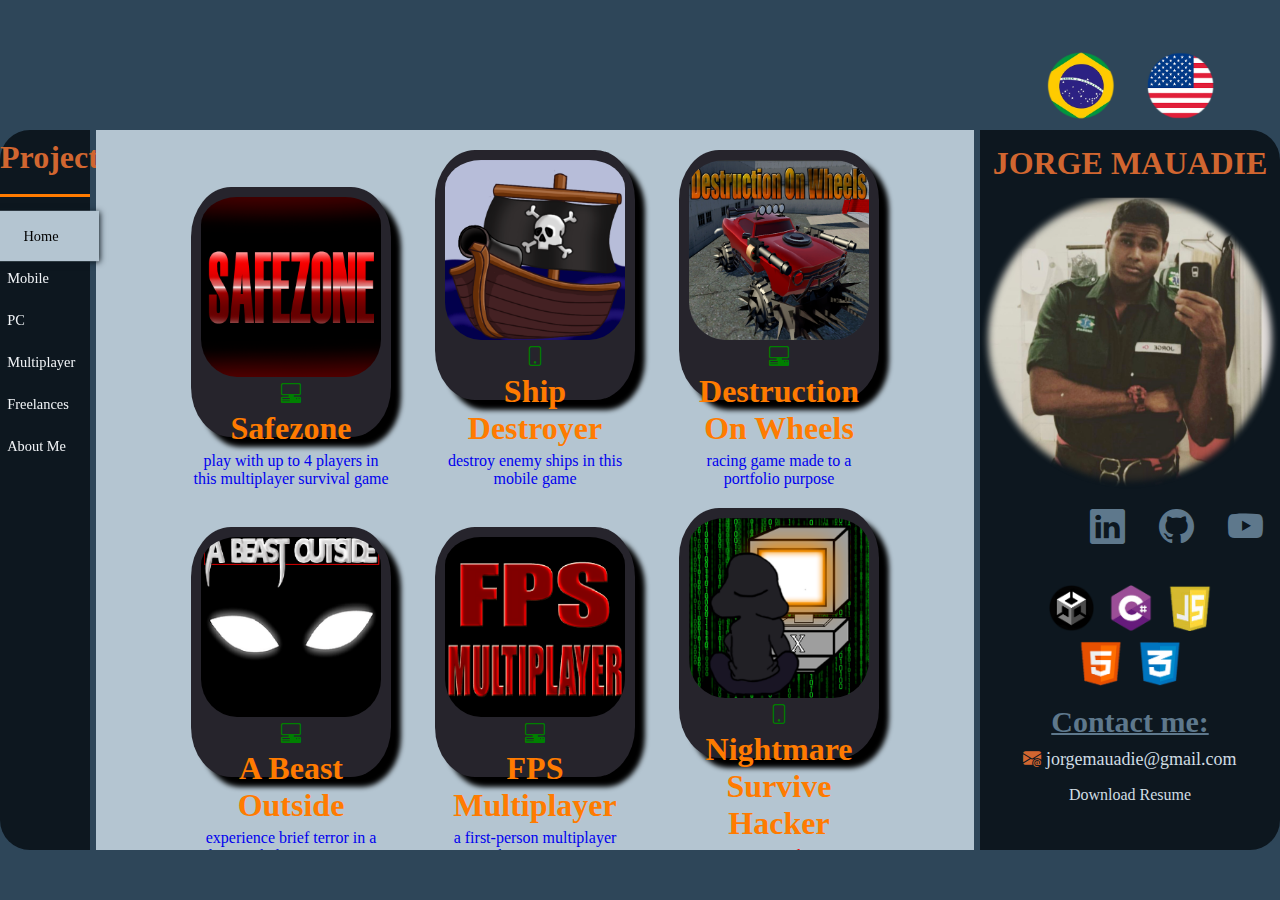
<file: index.html>
<!DOCTYPE html>
<html lang="en">
<head>
    <meta charset="UTF-8">
    <meta name="viewport" content="width=device-width, initial-scale=1.0">
    <title>Jorge Mauadie Unity Developer Portfolio</title>
    <link rel="stylesheet" href="style.css">
    <link rel="stylesheet" href="styleIframes.css">
    <link rel="stylesheet" href="PreviewStyle.css">
    <link rel="stylesheet" href="TanslateLanguages.css">
    <!--ICONS BOOTSTRAP-->
    <link rel="stylesheet" href="https://cdn.jsdelivr.net/npm/bootstrap-icons@1.11.1/font/bootstrap-icons.css">
    <!--END ICONS BOOTSTRAP-->

    <script src="https://ajax.googleapis.com/ajax/libs/jquery/3.5.1/jquery.min.js"></script>

    <!-- Google tag (gtag.js) -->
    <script async src="https://www.googletagmanager.com/gtag/js?id=G-NLZ22PL6MQ"></script>
    <script>
        window.dataLayer = window.dataLayer || [];
        function gtag(){dataLayer.push(arguments);}
        gtag('js', new Date());

        gtag('config', 'G-NLZ22PL6MQ');
    </script>   

    <!--IT IS NOT READY YET-->
    <style>
        p.prevnotreadyyet{
            color: red;
        }
    </style>
</head>
<body>
    <header>
        <div id="interfacemenu">
            <!--LANGUAGES--> 
            <div id="languages">
                <ul>
                    <li class="translateElement" data-value="1">
                            <img src="Imagens/Languages/ptbrlanguage.png" alt="Idiom Portuguese">
                    </li>
                    <li class="translateElement" data-value="0" >
                            <img src="Imagens/Languages/usaslanguage.png" alt="Idiom English">
                    </li>
                </ul>
            </div>
            <!--END LANGUAGES--> 
            <!--PROJECTS MENU--> 
            <nav class="flex" id="menu">
                <div id="projectsmenu">
                    <h1 id="titleprojects">Projects</h1><br><div class="line"><hr></div>
                    <ul id="proejcts">
                        <li class="itemmenu" id="home" onclick="MenuSelect(0, 'Home')">Home</li>
                        <li class="itemmenu" id="mobile" onclick="MenuSelect(1, 'Mobile')">Mobile</li>
                        <li class="itemmenu" id="pc" onclick="MenuSelect(2, 'PC')">PC</li>
                        <li class="itemmenu" id="multiplayer" onclick="MenuSelect(3, 'Multiplayer')">Multiplayer</li>
                        <li class="itemmenu" id="freelances" onclick="MenuSelect(4, 'Freelances')">Freelances</li>
                        <li class="itemmenu" id="aboutme" onclick="MenuSelect(5, 'About Me'); TranslateGameContentsInIframes('aboutme', true)">About Me</li>

                        <!-- <li class="TESTIMPLEMENT">Nothing Yet</li>
                        <li class="TESTIMPLEMENT">Nothing Yet</li> -->
                    </ul>
                </div>
                <!--END PROJECTS MENU--> 

                <!--CONTENT-->
                <main> <!--CENTRAL CONTENT-->
                    <section class="flex" id="content">
                        <div class="rolagem" id="content">
                            <a href="Game Pages/safezone.html" target="iframeContentGame" onclick="OnClickPreviewToChangeToPageGame(); TranslateGameContentsInIframes('safezone', true)"><div class="previewcontent Home PC Multiplayer">
                                <img src="Imagens/Jogos/Safezone/safezoneprofile.png" alt="Preview Project">
                                <i class="bi bi-pc-display-horizontal" title="PC Game"></i>
                                <h1>Safezone</h1>
                                <p id="prevsafezone">play with up to 4 players in this multiplayer survival game</p>
                            </div></a>
                            <a href="Game Pages/shipdestroyer.html" target="iframeContentGame" onclick="OnClickPreviewToChangeToPageGame(); TranslateGameContentsInIframes('shipdestroyer', true)"><div class="previewcontent Home Mobile">
                                <img src="Imagens/Jogos/Ship Destroyer/Foto Perfil Ship Destroyer original.png" alt="Preview Project">
                                <i class="bi bi-phone" title="Mobile Game"></i>
                                <h1>Ship Destroyer</h1>
                                <p id="prevship">destroy enemy ships in this mobile game</p>
                            </div></a>
                            <a href="Game Pages/destructiononwheels.html" target="iframeContentGame" onclick="OnClickPreviewToChangeToPageGame(); TranslateGameContentsInIframes('destructiononwheels', true)"><div class="previewcontent Home PC">
                                <img src="Imagens/Jogos/Destruction On Wheels/ProfilePhotoDW.png" alt="Preview Project">
                                <i class="bi bi-pc-display-horizontal" title="PC Game"></i>
                                <h1>Destruction On Wheels</h1>
                                <p id="prevdw">racing game made to a portfolio purpose</p>
                            </div></a>
                            <a href="Game Pages/abeastoutside.html" target="iframeContentGame" onclick="OnClickPreviewToChangeToPageGame(); TranslateGameContentsInIframes('abeastoutside', true)"><div class="previewcontent Home PC">
                                <img src="Imagens/Jogos/A Beast Outside/ProfilePhotoABO2.png" alt="Preview Project">
                                <i class="bi bi-pc-display-horizontal" title="PC Game"></i>
                                <h1>A Beast Outside</h1>
                                <p id="prevbeast">experience brief terror in a claustrophobic environment</p>
                            </div></a>
                            <a href="Game Pages/fpsmultiplayer.html" target="iframeContentGame" onclick="OnClickPreviewToChangeToPageGame(); TranslateGameContentsInIframes('fpsmultiplayer', true)"><div class="previewcontent Home PC Multiplayer">
                                <img src="Imagens/Jogos/FPS Multiplayer/ProfilephotoFPS2.png" alt="Preview Project">
                                <i class="bi bi-pc-display-horizontal" title="PC Game"></i>
                                <h1>FPS Multiplayer</h1>
                                <p id="prevfps">a first-person multiplayer shooter game</p>
                            </div></a>

                            <!--IT IS NOT READY YET-->
                            <a href="Game Pages/Nightmare Surviving Hacker.html" target="iframeContentGame" onclick="OnClickPreviewToChangeToPageGame()"><div class="previewcontent Home Mobile">
                                <img src="Imagens/Jogos/Nightmare Surviving Hacker/Profile Hacker.png" alt="Preview Project">
                                <i class="bi bi-phone" title="Mobile Game"></i>
                                <h1>Nightmare Survive Hacker</h1>
                                <p class="prevnotreadyyet">It is not ready yet!</p>
                            </div></a>
                            <a href="Game Pages/Punch Them All.html" target="iframeContentGame" onclick="OnClickPreviewToChangeToPageGame()"><div class="previewcontent Home Mobile">
                                <img src="Imagens/Jogos/Punch Them All/Profile Puncher.png" alt="Preview Project">
                                <i class="bi bi-phone" title="Mobile Game"></i>
                                <h1>Punch Them All</h1> <br>
                                <p class="prevnotreadyyet">It is not ready yet!</p> 
                            </div></a>

                            <a href="Game Pages/Freelances/Evangelikids.html" target="iframeContentGame" onclick="OnClickPreviewToChangeToPageGame(); TranslateGameContentsInIframes('evangelikids', true)"><div class="previewcontent Freelances">
                                <img src="Imagens/Jogos/Freelances/Evangelikids/ProfilePhotoEK.png" alt="Preview Project">
                                <i class="bi bi-phone" title="Mobile App"></i>
                                <h1>Evangelikids</h1> <br>
                                <p id="prevevangelikids">It's a Bible application!</p> 
                            </div></a>

                            <iframe src="" name="iframeContentGame" id="iframeContentGame" frameborder="0" scrolling="no"></iframe> <br><br>                            
                            <!--FILLING CONTENT--> 
                            <p id="contenttext">Lorem ipsum dolor sit amet, consectetur adipisicing elit. Culpa itaque provident a ab iste cum vero libero rerum odio animi harum omnis laudantium dignissimos, enim perferendis rem tempore? Eveniet, pariatur.</p>
                        </div>
                    </section>
                </main>
                <!--END CONTENT-->

                <!--ABOUTE ME-->
                <div id="about">
                    <h1 id="myname">Jorge <span>Mauadie</span></h1>
                    <img id="profilephoto" src="Imagens/Foto Perfil/photoprofile.png" alt="My Profile Picture">
                    <ul id="socialmedia">                    
                        <li class="interact" title="Linkedin"><a href="https://www.linkedin.com/in/jorgemauadie/" target="_blank"><i class="bi bi-linkedin"></i></a></li>
                        <li class="interact" title="GitHub"><a href="https://github.com/Jorgeniuus" target="_blank"><i class="bi bi-github"></i></a></li>          
                        <li class="interact" title="YoutubeChannel"><a href="https://www.youtube.com/@GameDevByJorge/videos" target="_blank"><i class="bi bi-youtube"></i></a></li>                 
                    </ul>
                    <ul id="tecnologies">                        
                        <li><img src="Imagens/Tecnologias/unittytec.png" alt="unity3D"></li>
                        <li><img src="Imagens/Tecnologias/csharptec.png" alt="C Sharp"></li>
                        <li><img src="Imagens/Tecnologias/jstec.png" alt="JavaScript"></li>
                        <li><img src="Imagens/Tecnologias/htmltec.png" alt="HTML"></li>
                        <li><img src="Imagens/Tecnologias/csstec.png" alt="CSS"></li>
                    </ul>
                    <div id="contactme">
                        <h2 class="contactme">Contact me:</h2>
                        <p class="contacts"><i class="bi bi-envelope-at-fill" id="email"></i><a href="mailto:jorgemauadie@gmail.com" class="contactClick"> jorgemauadie@gmail.com</a></p>
                        <a class="resume contactClick" id="resumefront" href="Resume/Jorge Mauadie GameDev En.pdf" download="Jorge Mauadie Unity Developer">Download Resume</a>
                    </div> 
                </div>
                <!--END ABOUT ME-->
            </nav>
        </div>
    </header>
    <script src="ContentManager.js"></script>
    <!-- <script src="Translate.js"></script> -->
</body>
</html>
</file>
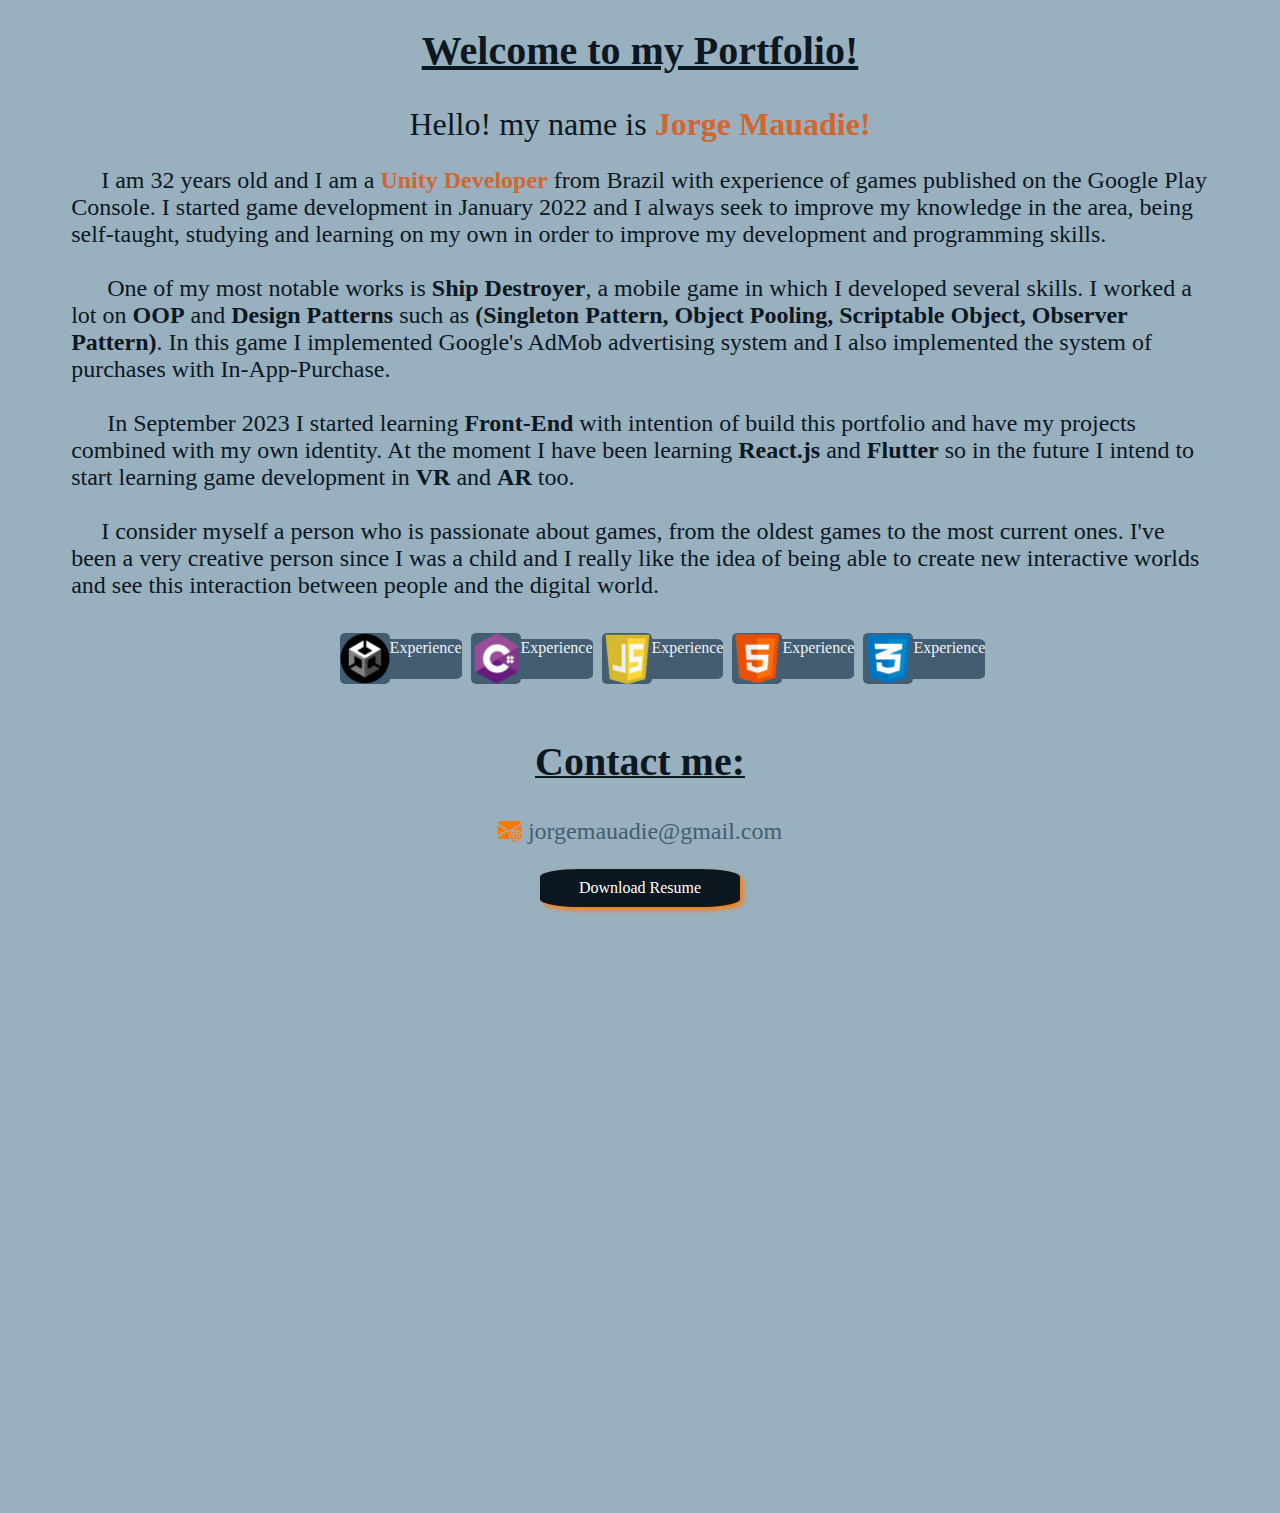
<file: aboutme.html>
<!DOCTYPE html>
<html lang="en">
<head>
    <meta charset="UTF-8">
    <meta name="viewport" content="width=device-width, initial-scale=1.0">
    <title>About Me</title>
    <link rel="stylesheet" href="https://cdn.jsdelivr.net/npm/bootstrap-icons@1.11.1/font/bootstrap-icons.css">
    <script src="https://ajax.googleapis.com/ajax/libs/jquery/3.5.1/jquery.min.js"></script>

    <!-- Google tag (gtag.js) -->
    <script async src="https://www.googletagmanager.com/gtag/js?id=G-NLZ22PL6MQ"></script>
    <script>
        window.dataLayer = window.dataLayer || [];
        function gtag(){dataLayer.push(arguments);}
        gtag('js', new Date());

        gtag('config', 'G-NLZ22PL6MQ');
    </script>    
   <style>
        *{
            /* background-color: rgb(175, 175, 175); */
            /* background-color: rgb(38, 36, 44); */
            background-color: #99B0BF;
        }
        section{
            display: block;
            width: 90%;
            margin: auto;
            height: 100%;
        }
        @media screen and (min-width: 1024px){
            h1{
                font-size: 250%;
                margin-bottom: 10px;
                text-align: center;
                /* color: rgb(255, 123, 0); */
                color: #0D171F;
                text-decoration: underline;
                /* text-decoration-color: white; */
                text-decoration-color:  #0D171F;
            }
            p#presentation{
                font-size: 200%;
                margin-bottom: 10px;
                text-align: center;
                /* color: white; */
                color: #0D171F;
            }
            h2{
                color: #0D171F;
                text-decoration: underline 2px #0D171F;
                font-size: 40px;
            }
            p#description{
                font-size: 150%;
                color: #0D171F;
            }
            b span{
                /* color: rgb(255, 123, 0); */
                color: #D16630;
            }
            div#space{
                height: 300px;
            }
            div ul#tecnologies li img{
                width: 50px;
                margin: auto;
                /* background-color: rgba(0, 0, 0, 0.377); */
                /* background-color: rgb(226, 226, 226); */
                background-color: #435D73;
                border-radius: 10%;
            } 
            div ul#tecnologies li{
                display: inline-flex;
                margin-left: 5px;
                margin-bottom: 10px;
                text-align: center;
            }
            div ul#tecnologies{
                display: block;
                width: 80%;
                height: 100%;
                margin: auto;
                text-align: center;

            } 
            
            
            ul#tecnologies .barTec{
                width: 100%;
            }
            ul#tecnologies .barTec p{
                display: inline-flex;
                width: 100%;
                height: 40px;
                text-align: center;
                /* background-color: rgb(226, 226, 226); */
                background-color: #435D73;
                border-top-right-radius: 10%;
                border-bottom-right-radius: 10%;
                /* color: black; */
                color: #F1F4F7;
            } 
            div#resumecape{
                /* background-color: rgb(0, 0, 0); */
                background-color: #0D171F;
                width: 200px;
                padding-top: 10px;
                padding-bottom: 10px;
                border-top-left-radius: 20%;
                border-bottom-right-radius: 20%;
                border-bottom-left-radius: 20%;
                border-top-right-radius: 20%;
                margin: auto;
                box-shadow: 3px 3px 5px rgb(255, 123, 0);
            }
            a.resume{
                display: block;
                /* background-color: rgb(0, 0, 0);s */
                background-color: #0D171F;
                text-decoration: none;
                color: rgb(255, 255, 255);
                border-top-left-radius: 20%;
                border-bottom-right-radius: 20%;
                border-bottom-left-radius: 20%;
                border-top-right-radius: 20%;
            }
            div#contactme{
                display: inline-block;
                text-align: center;
                width: 100%;
                height: 500px;
                /* padding-top: 10px; */
            }
            i#phone{
                /* color: rgb(3, 196, 3); */
                color: #428F42;
            }
            i#email{
                color: rgb(255, 123, 0);
            }
            a.contactClick{
                /* color: white; */
                color: #435D73;
                text-decoration: none;
                font-weight: lighter;
            }
            a.contactClick:hover{
                color: #D16630;;
                text-decoration: none;
                font-weight: bolder;
            }
            p.contacts{
                font-size: 150%;
                /* color: white; */
                color: #0D171F;
            }
        }
        @media screen and (max-width: 1024px){
            h1{
                font-size: 250%;
                margin-bottom: 10px;
                text-align: center;
                color:  #0D171F;
                text-decoration: underline;
                text-decoration-color: #0D171F;
            }
            p#presentation{
                font-size: 200%;
                margin-bottom: 10px;
                text-align: center;
                color: #0D171F;
            }
            h2{
                color: #0D171F;
                text-decoration: underline 2px #0D171F;
                font-size: 40px;
            }
            p#description{
                font-size: 150%;
                color: #0D171F;
            }
            b span{
                /* color: rgb(255, 123, 0); */
                color:#D16630;
            }
            div#space{
                height: 300px;
            }
            div ul#tecnologies li img{
                width: 50px;
                margin: auto;
                /* background-color: rgb(226, 226, 226); */
                background-color: #435D73;
                border-radius: 10%;
            } 
            div ul#tecnologies li{
                display: inline-flex;
                /* width: 35%; */
                margin-left: 5px;
                margin-bottom: 10px;
                text-align: center;
            }
            div ul#tecnologies{
                display: block;
                width: 80%;
                height: 100%;
                margin: auto;
                text-align: center;
            } 
            ul#tecnologies .barTec p{
                display: inline-flex;
                width: 100%;
                height: 40px;
                /* background-color: rgb(226, 226, 226); */
                background-color: #435D73;
                border-top-right-radius: 10%;
                border-bottom-right-radius: 10%;
                /* color: black; */
                color:#F1F4F7;
            } 
            ul#tecnologies .barTec{
                width: 100%;
            }
            div#resumecape{
                background-color: rgb(0, 0, 0);
                width: 200px;
                padding-top: 10px;
                padding-bottom: 10px;
                border-top-left-radius: 20%;
                border-bottom-right-radius: 20%;
                border-bottom-left-radius: 20%;
                border-top-right-radius: 20%;
                margin: auto;
                box-shadow: 3px 3px 5px rgb(255, 123, 0);
            }
            a.resume{
                display: block;
                background-color: rgb(0, 0, 0);
                text-decoration: none;
                color: rgb(255, 255, 255);
                border-top-left-radius: 20%;
                border-bottom-right-radius: 20%;
                border-bottom-left-radius: 20%;
                border-top-right-radius: 20%;
            }
            div#contactme{
                display: inline-block;
                text-align: center;
                width: 100%;
                height: 500px;
            }
            i#phone{
                /* color: rgb(3, 196, 3); */
                color: #235C44;
            }
            i#email{
                color: rgb(255, 123, 0);
            }
            a.contactClick{
                /* color: white; */
                color: #435D73;
                text-decoration: none;
                font-weight: lighter;
            }
            a.contactClick:hover{
                color: #D16630;
                text-decoration: none;
                font-weight: bolder;
            }
            p.contacts{
                font-size: 150%;
                /* color: white; */
                color: #428F42;
            }
        }
    </style>
</head>
<body >
    <section>
        <div>
            <h1>Welcome to my Portfolio!</h1>
            <p id="presentation">Hello! my name is <b><span>Jorge Mauadie!</span></b></p>
            <p id="description">           
                &nbsp; &nbsp; &nbsp;I am <span id='age'>31</span> years old and I am a <b><span>Unity Developer</span></b> from Brazil with experience of games published on the Google Play Console. I started game development in January 2022 and I always seek to improve my knowledge in the area, being self-taught, studying and learning on my own in order to improve my development and programming skills.<br><br>&nbsp; &nbsp; &nbsp; One of my most notable works is <b>Ship Destroyer</b>, a mobile game in which I developed several skills. I worked a lot on <b>OOP</b> and <b>Design Patterns</b> such as <b>(Singleton Pattern, Object Pooling, Scriptable Object, Observer Pattern)</b>. In this game I implemented Google's AdMob advertising system and I also implemented the system of purchases with In-App-Purchase.<br><br> &nbsp; &nbsp; &nbsp; In September 2023 I started learning <b>Front-End</b> with intention of build this portfolio and have my projects combined with my own identity. At the moment I have been learning <b>React.js</b> and <b>Flutter</b> so in the future I intend to start learning game development in <b>VR</b> and <b>AR</b> too.<br><br> &nbsp; &nbsp; &nbsp;I consider myself a person who is passionate about games, from the oldest games to the most current ones. I've been a very creative person since I was a child and I really like the idea of being able to create new interactive worlds and see this interaction between people and the digital world.
            </p>
        </div>
        <div id="experienceTec">
            <ul id="tecnologies">                        
                <li>
                        <img src="Imagens/Tecnologias/unittytec.png" alt="unity3D">
                        <div class="barTec"><p data-value="unity">Experience</p></div>
                
                </li>
                <li>
                    <img src="Imagens/Tecnologias/csharptec.png" alt="C Sharp">
                    <div class="barTec"><p data-value="unity">Experience</p></div>
                </li>
                <li>
                    <img src="Imagens/Tecnologias/jstec.png" alt="JavaScript">
                    <div class="barTec"><p data-value="frontend">Experience</p></div>
                </li>
                <li>
                    <img src="Imagens/Tecnologias/htmltec.png" alt="HTML">
                    <div class="barTec"><p data-value="frontend">Experience</p></div>
                </li>
                <li>
                    <img src="Imagens/Tecnologias/csstec.png" alt="CSS">
                    <div class="barTec"><p data-value="frontend">Experience</p></div>
                </li>
            </ul>
        </div>
        <div id="contactme">
            <h2 class="contactme">Contact me:</h2>
            <p class="contacts"><i class="bi bi-envelope-at-fill" id="email"></i><a href="mailto:jorgemauadie@gmail.com" class="contactClick"> jorgemauadie@gmail.com</a></p>            <div id="resumecape">
                <a class="resume" id="resumeaboutme" href="Resume/Jorge Mauadie GameDev En.pdf" download="Jorge Mauadie Unity Developer">Download Resume</a>
            </div>   
        </div> 
        <div id="space"></div>
    </section>

    <script>
        const myDayBorn = new Date(1993, 10, 23)
        let currentDate = new Date()
        let currentDay = currentDate.getDay()
        let currentMonth = currentDate.getMonth()
        let currentYear = currentDate.getFullYear()

        //MY CURRENT AGE
        function ReturnsMyCurrentAge(){
            let returnsAge;

            let currentDate = new Date(currentYear, currentMonth+1, currentDay+1); 
                
            let monthsAgeDifference = (currentDate.getFullYear() - myDayBorn.getFullYear()) * 12;
            monthsAgeDifference -= myDayBorn.getMonth();
            monthsAgeDifference += currentDate.getMonth();
            
            let yearsAgeDiffecrence = Math.floor(monthsAgeDifference / 12);
            monthsAgeDifference = monthsAgeDifference % 12;
            
            if(yearsAgeDiffecrence >= 1){
                returnsAge = `${yearsAgeDiffecrence}`
            }
            return returnsAge
        }
        let setMyCurrentAge = document.querySelector('body section div p span#age')
        setMyCurrentAge.innerHTML = ReturnsMyCurrentAge()
    </script>
</body>
</html>
</file>
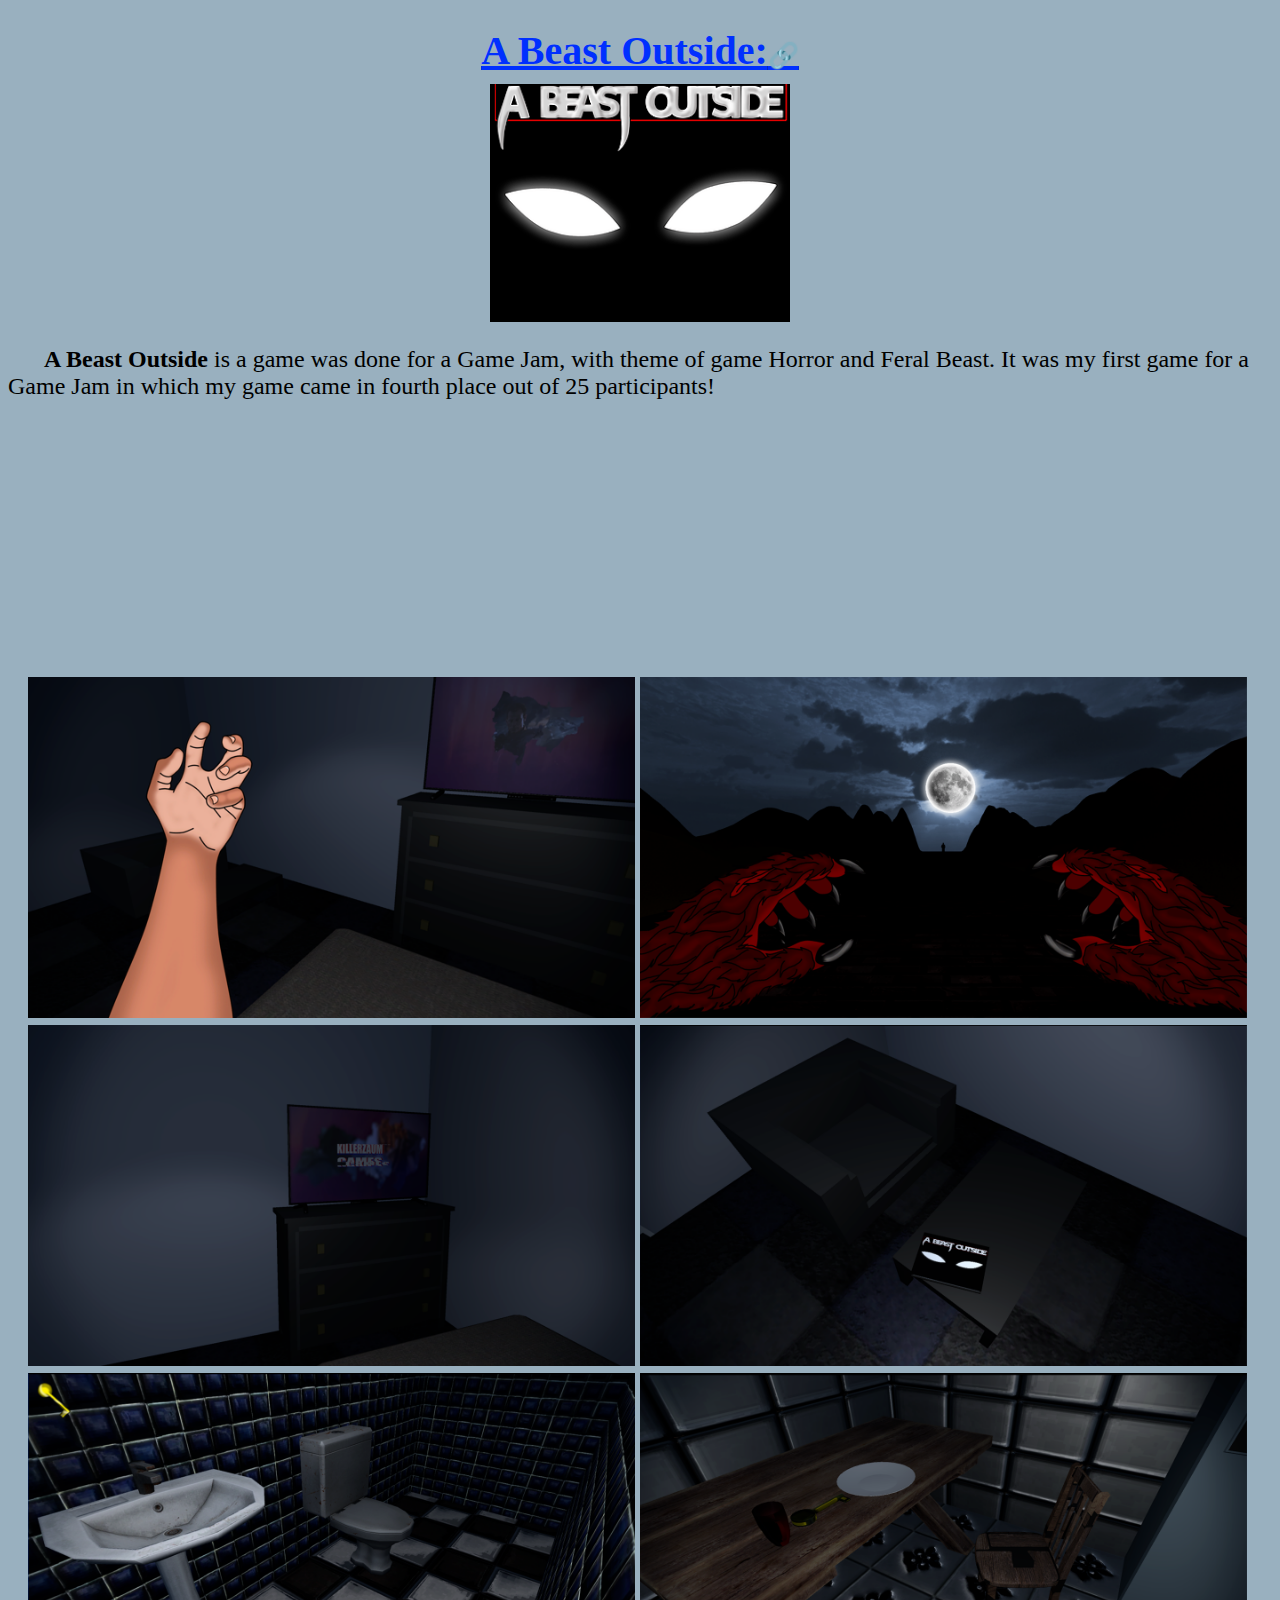
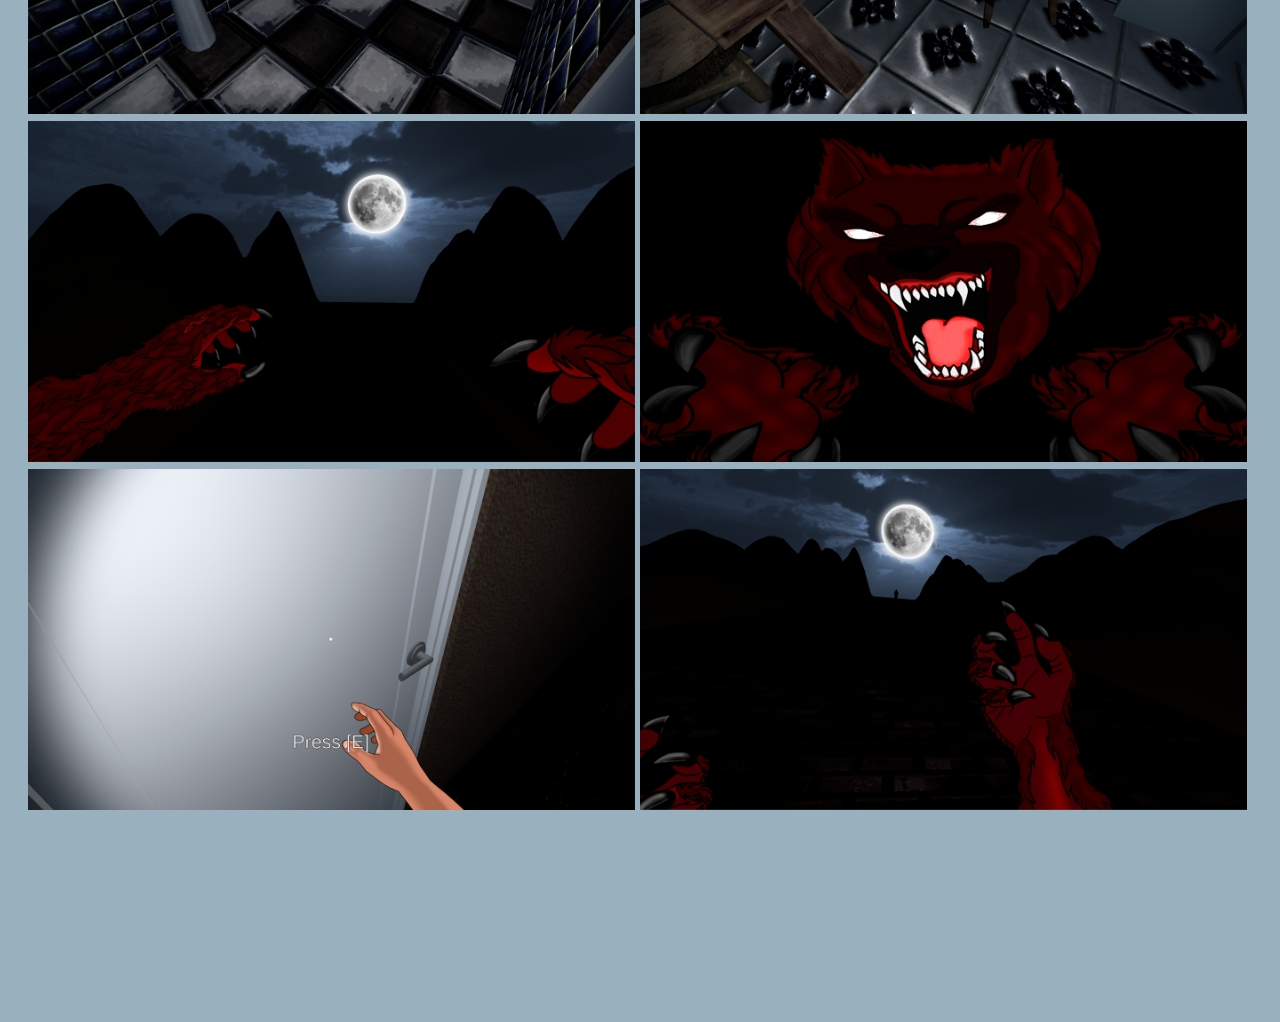
<file: Game Pages/abeastoutside.html>
<!DOCTYPE html>
<html lang="en">
<head>
    <meta charset="UTF-8">
    <meta name="viewport" content="width=device-width, initial-scale=1.0">
    <title>A Beast Outside</title>

    <!-- Google tag (gtag.js) -->
    <script async src="https://www.googletagmanager.com/gtag/js?id=G-NLZ22PL6MQ"></script>
    <script>
        window.dataLayer = window.dataLayer || [];
        function gtag(){dataLayer.push(arguments);}
        gtag('js', new Date());

        gtag('config', 'G-NLZ22PL6MQ');
    </script> 

    <style>
        *{
            background-color: #99B0BF;
        }
        section{
            margin: auto;
        }
        h1{
            font-size: 250%;
            margin-bottom: 10px;
            text-align: center;
        }
        a{
            color: rgb(0, 47, 255);
        }
        p{
            font-size: 150%;
        }
        img#photo{
            width: 300px;
            display: block;
            margin: auto;
        }
        .photo{
            width: 48%;
            padding-top: 3px;
            padding-right: 5px;
            cursor: pointer;
            transition: 0.3s;
        }
        .photo:active{
            transform: scale(2); 
        }
        .divsamplephoto{
            display: inline-table;
            text-align: center;
        }
        a:after {
            content: "\1F517";
            font-size: 25px; 
        }
        div#space{
            height: 200px;
        }
        @media screen and (min-width: 1024px){
            #video{
                display: block;
                margin: auto;
                width: 50%;
            }
        }
        @media screen and (max-width: 1024px){
            #video{
                display: block;
                margin: auto;
                width: 100%;
            }
        }
    </style>
</head>
<body>
    <section>
        <div>
            <h1><u><a href="https://gamedevbyjorge.itch.io/a-beast-outside" target="_blank">A Beast Outside:</a></u></h1>
            <img id="photo" src="../Imagens/Jogos/A Beast Outside/ProfilePhotoABO.png" alt="Perfil Photo">
            <p> &nbsp; &nbsp; &nbsp; 
                <b>A Beast Outside</b> is a game was done for a Game Jam, with theme of game Horror and Feral Beast. It was my first game for a Game Jam in which my game came in fourth place out of 25 participants! 
            </p>
        </div>
        <div>
            <iframe id="video" height="250" src="https://www.youtube.com/embed/-j-JZupnu0U" title="A Beast Outside - Trailer!" frameborder="0" allow="accelerometer; autoplay; clipboard-write; encrypted-media; gyroscope; picture-in-picture; web-share" allowfullscreen></iframe>
        </div>
        <div class="divsamplephoto">
            <img class="photo" src="../Imagens/Jogos/A Beast Outside/1.png" alt="Sample Photo">
            <img class="photo" src="../Imagens/Jogos/A Beast Outside/2.png" alt="Sample Photo">
            <img class="photo" src="../Imagens/Jogos/A Beast Outside/3.png" alt="Sample Photo">
            <img class="photo" src="../Imagens/Jogos/A Beast Outside/4.png" alt="Sample Photo">
            <img class="photo" src="../Imagens/Jogos/A Beast Outside/5.png" alt="Sample Photo">
            <img class="photo" src="../Imagens/Jogos/A Beast Outside/6.png" alt="Sample Photo">
            <img class="photo" src="../Imagens/Jogos/A Beast Outside/7.png" alt="Sample Photo">
            <img class="photo" src="../Imagens/Jogos/A Beast Outside/8.png" alt="Sample Photo">
            <img class="photo" src="../Imagens/Jogos/A Beast Outside/9.png" alt="Sample Photo">
            <img class="photo" src="../Imagens/Jogos/A Beast Outside/10.png" alt="Sample Photo">
        </div>
        <div id="space"></div>
    </section>
</body>
</html>
</file>
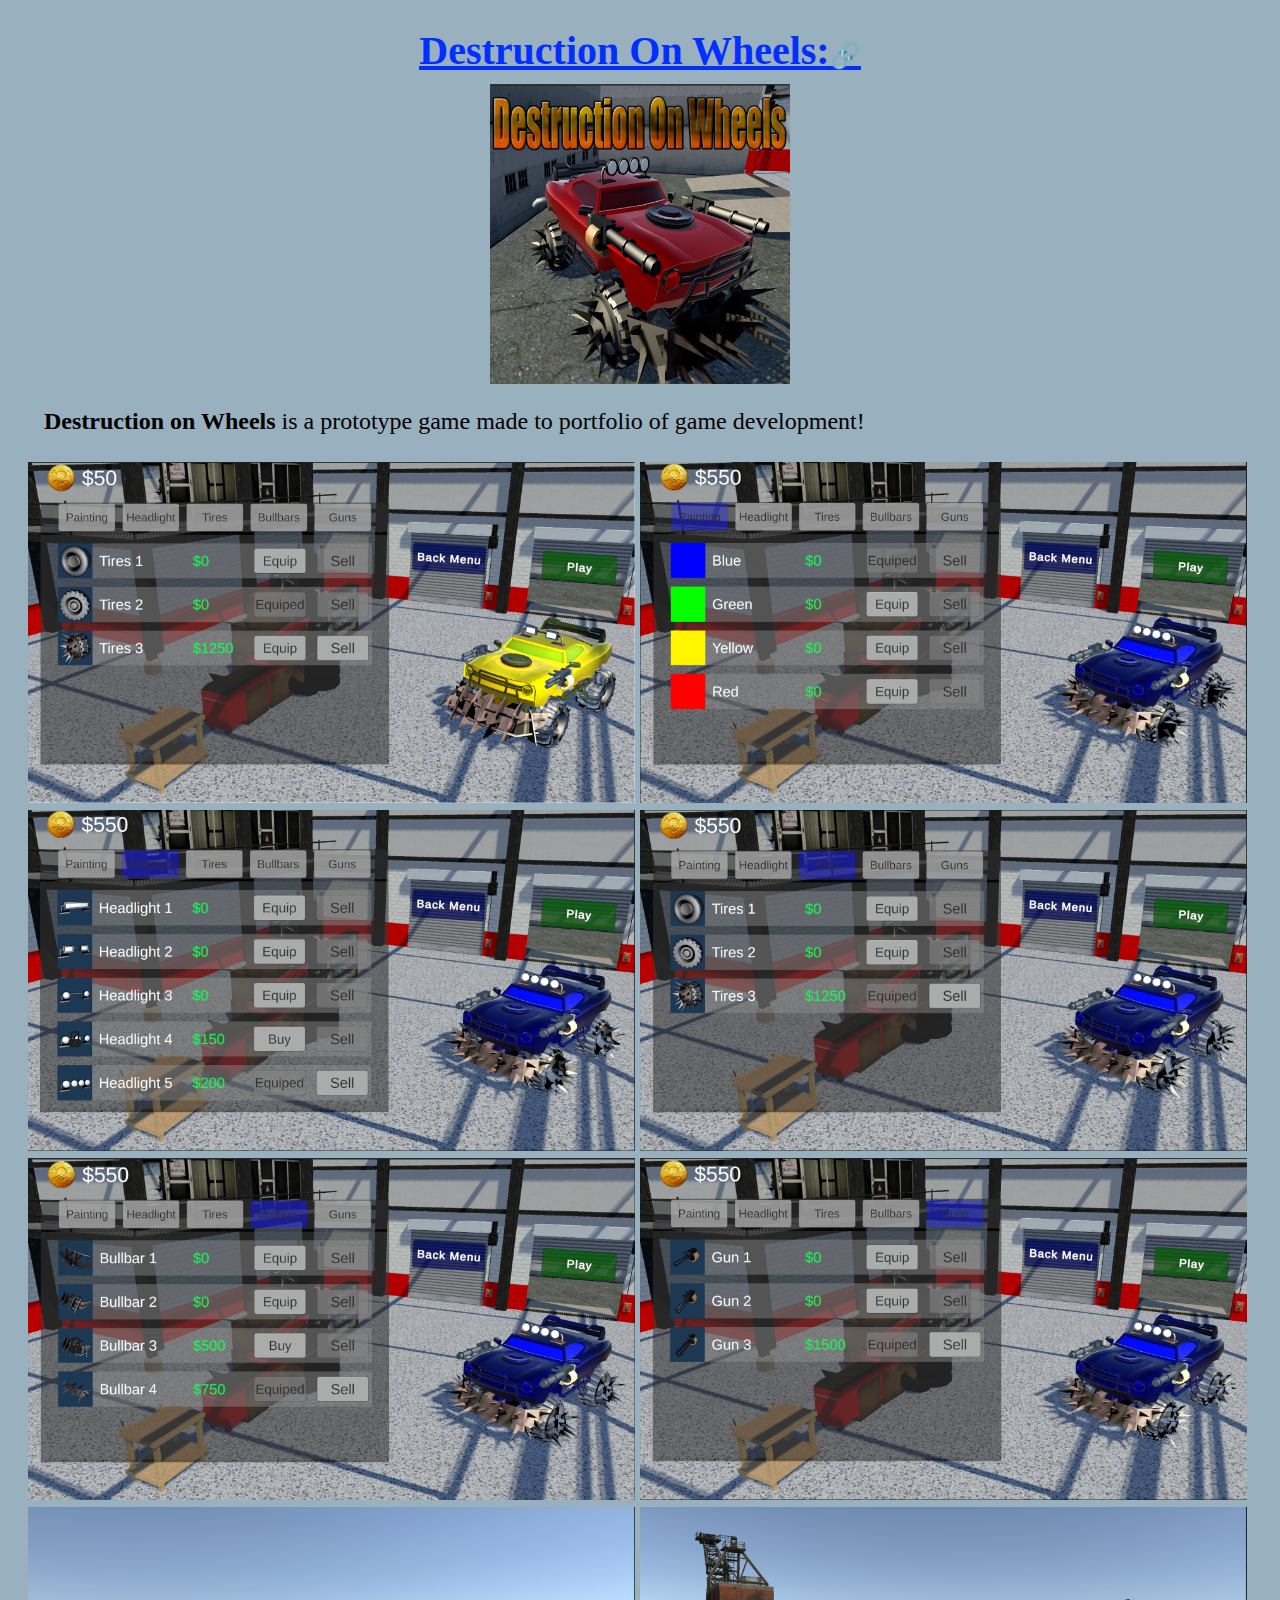
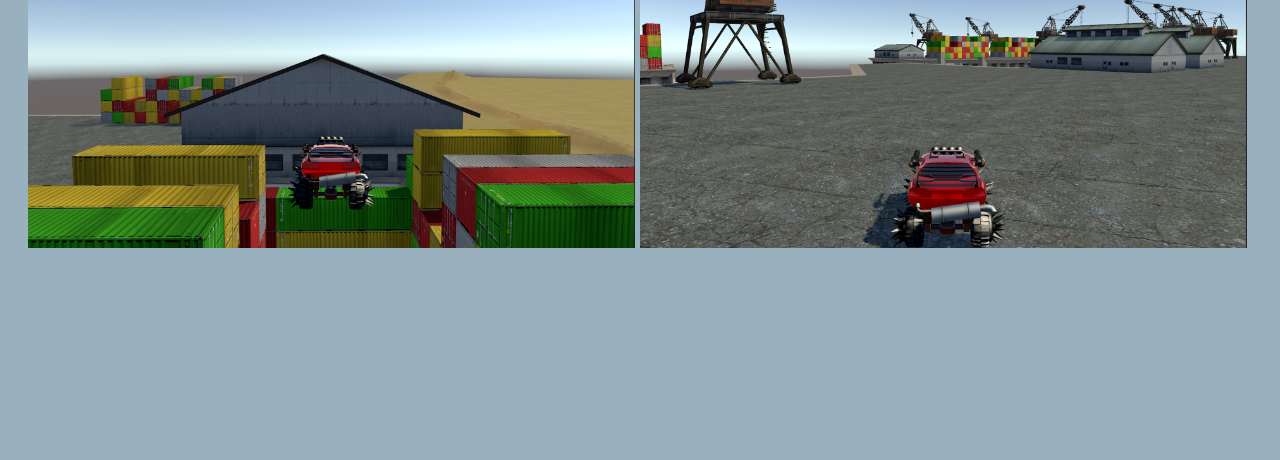
<file: Game Pages/destructiononwheels.html>
<!DOCTYPE html>
<html lang="en">
<head>
    <meta charset="UTF-8">
    <meta name="viewport" content="width=device-width, initial-scale=1.0">
    <title>Destruction On Wheels</title>
    
    <!-- Google tag (gtag.js) -->
    <script async src="https://www.googletagmanager.com/gtag/js?id=G-NLZ22PL6MQ"></script>
    <script>
        window.dataLayer = window.dataLayer || [];
        function gtag(){dataLayer.push(arguments);}
        gtag('js', new Date());

        gtag('config', 'G-NLZ22PL6MQ');
    </script> 

    <style>
        *{
            background-color: #99B0BF;
        }
        section{
            margin: auto;
        }
        h1{
            font-size: 250%;
            margin-bottom: 10px;
            text-align: center;
        }
        a{
            color: rgb(0, 47, 255);
        }
        p{
            font-size: 150%;
        }
        img#photo{
            width: 300px;
            display: block;
            margin: auto;
        }
        .photo{
            /* width: 1000px; */
            width: 48%;
            padding-top: 3px;
            padding-right: 5px;
            cursor: pointer;
            transition: 0.3s;
        }
        .photo:active{
            transform: scale(2);
        }
        .divsamplephoto{
            display: inline-table;
            text-align: center;
        }
        a:after {
            content: "\1F517";
            font-size: 25px; 
        }
        div#space{
            height: 200px;
        }
    </style>
</head>
<body>
    <section>
        <div>
            <h1><u><a href="https://gamedevbyjorge.itch.io/destruction-on-wheels" target="_blank">Destruction On Wheels:</a></u></h1>
            <img id="photo" src="../Imagens/Jogos/Destruction On Wheels/ProfilePhotoDW.png" alt="Perfil Photo">
            <p> &nbsp; &nbsp; &nbsp; 
                <b>Destruction on Wheels</b> is a prototype game made to portfolio of game development!
            </p>
        </div>
        <div class="divsamplephoto">
            <img class="photo" src="../Imagens/Jogos/Destruction On Wheels/screenshot1.png" alt="Sample Photo">
            <img class="photo" src="../Imagens/Jogos/Destruction On Wheels/screenshot2.png" alt="Sample Photo">
            <img class="photo" src="../Imagens/Jogos/Destruction On Wheels/screenshot3.png" alt="Sample Photo">
            <img class="photo" src="../Imagens/Jogos/Destruction On Wheels/screenshot4.png" alt="Sample Photo">
            <img class="photo" src="../Imagens/Jogos/Destruction On Wheels/screenshot5.png" alt="Sample Photo">
            <img class="photo" src="../Imagens/Jogos/Destruction On Wheels/screenshot6.png" alt="Sample Photo">
            <img class="photo" src="../Imagens/Jogos/Destruction On Wheels/screenshot7.png" alt="Sample Photo">
            <img class="photo" src="../Imagens/Jogos/Destruction On Wheels/screenshot8.png" alt="Sample Photo">
        </div>
        <div id="space"></div>
    </section>
</body>
</html>
</file>
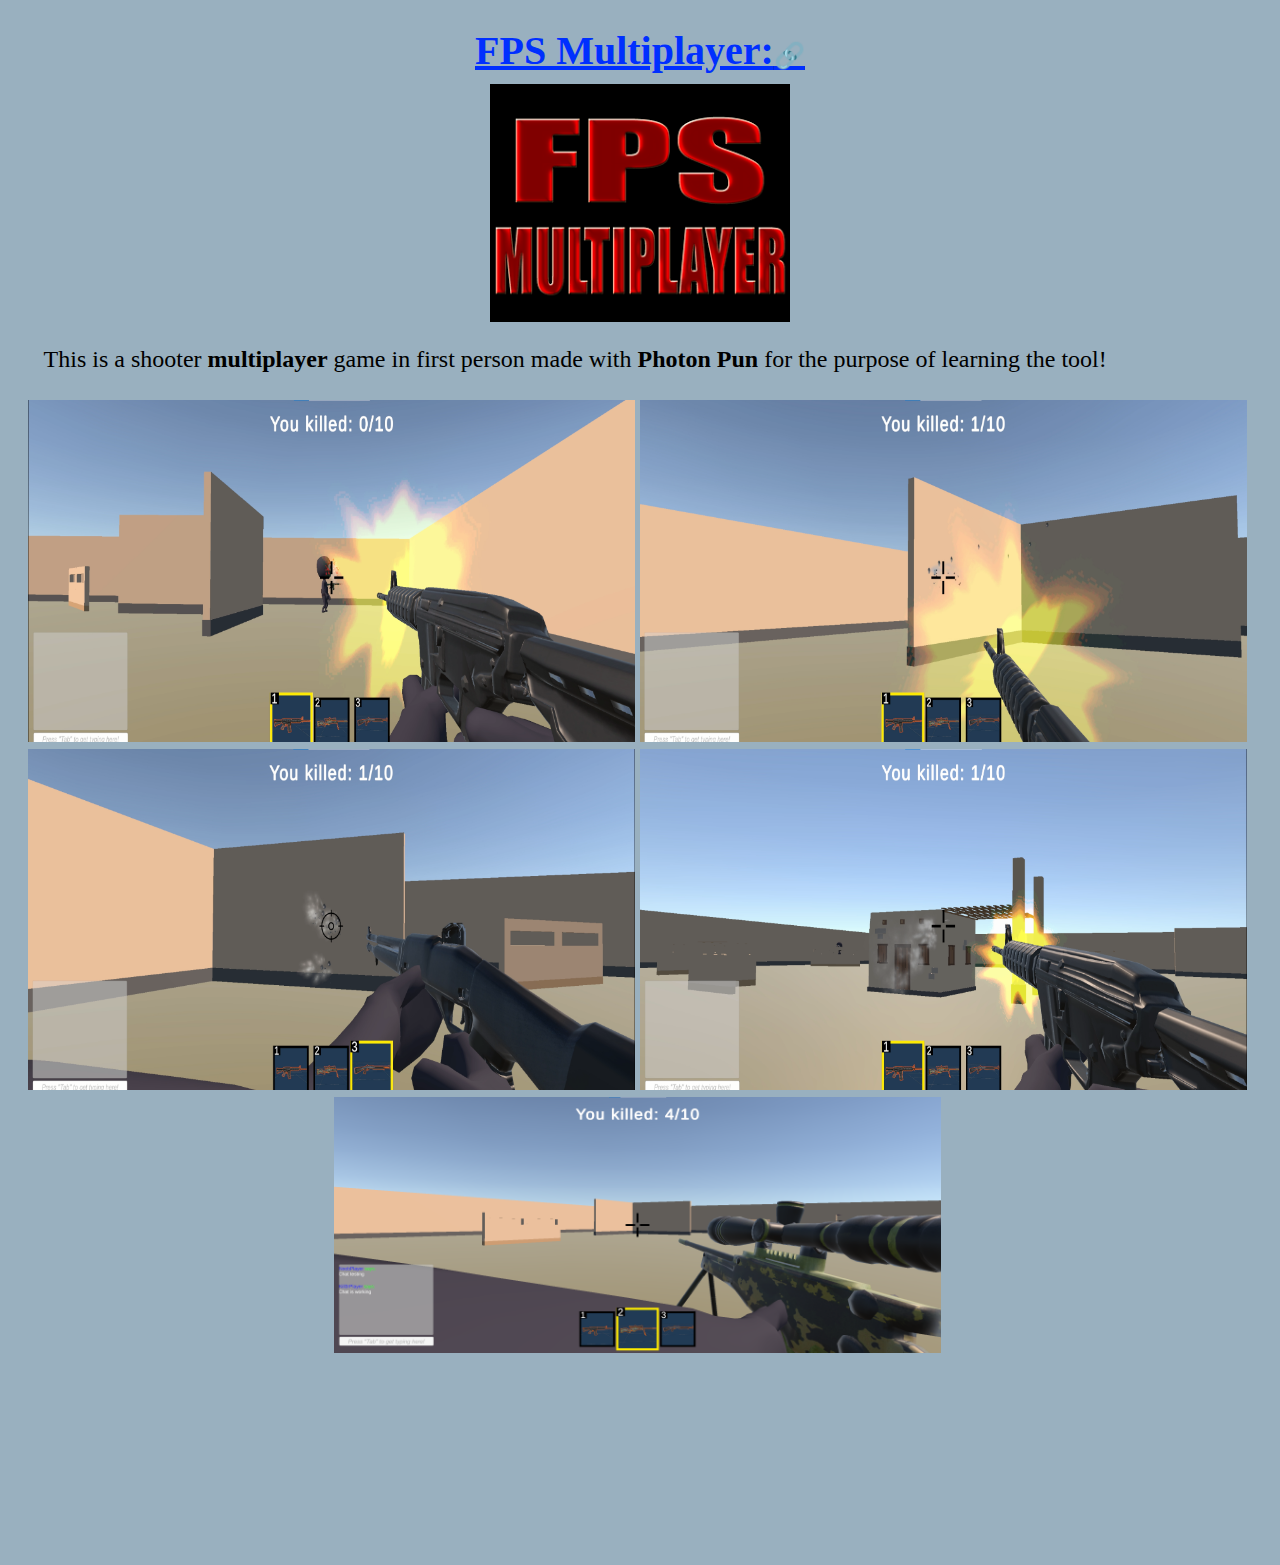
<file: Game Pages/fpsmultiplayer.html>
<!DOCTYPE html>
<html lang="en">
<head>
    <meta charset="UTF-8">
    <meta name="viewport" content="width=device-width, initial-scale=1.0">
    <title>FPS Multiplayer</title>
    
    <!-- Google tag (gtag.js) -->
    <script async src="https://www.googletagmanager.com/gtag/js?id=G-NLZ22PL6MQ"></script>
    <script>
        window.dataLayer = window.dataLayer || [];
        function gtag(){dataLayer.push(arguments);}
        gtag('js', new Date());

        gtag('config', 'G-NLZ22PL6MQ');
    </script> 

    <style>
        *{
            background-color: #99B0BF;
        }
        section{
            margin: auto;
        }
        h1{
            font-size: 250%;
            margin-bottom: 10px;
            text-align: center;
        }
        a{
            color: rgb(0, 47, 255);
        }
        p{
            font-size: 150%;
        }
        img#photo{
            width: 300px;
            display: block;
            margin: auto;
        }
        .photo{
            /* width: 1000px; */
            width: 48%;
            padding-top: 3px;
            padding-right: 5px;
            cursor: pointer;
            transition: 0.3s;
        }
        .photo:active{
            transform: scale(2);
        }
        .divsamplephoto{
            display: inline-table;
            text-align: center;
        }
        a:after {
            content: "\1F517";
            font-size: 25px; 
        }
        div#space{
            height: 200px;
        }
    </style>
</head>
<body>
    <section>
        <div>
            <h1><u><a href="https://gamedevbyjorge.itch.io/fps-multiplayer" target="_blank">FPS Multiplayer:</a></u></h1>
            <img id="photo" src="../Imagens/Jogos/FPS Multiplayer/ProfilephotoFPS.png" alt="Perfil Photo">
            <p> &nbsp; &nbsp; &nbsp; 
                This is a shooter <b>multiplayer</b> game in first person made with <b>Photon Pun </b>for the purpose of learning the tool!
            </p>
        </div>
        <div class="divsamplephoto">
            <img class="photo" src="../Imagens/Jogos/FPS Multiplayer/1.png" alt="Sample Photo">
            <img class="photo" src="../Imagens/Jogos/FPS Multiplayer/2.png" alt="Sample Photo">
            <img class="photo" src="../Imagens/Jogos/FPS Multiplayer/3.png" alt="Sample Photo">
            <img class="photo" src="../Imagens/Jogos/FPS Multiplayer/4.png" alt="Sample Photo">
            <img class="photo" src="../Imagens/Jogos/FPS Multiplayer/5.png" alt="Sample Photo">
        </div>
        <div id="space"></div>
    </section>
</body>
</html>
</file>
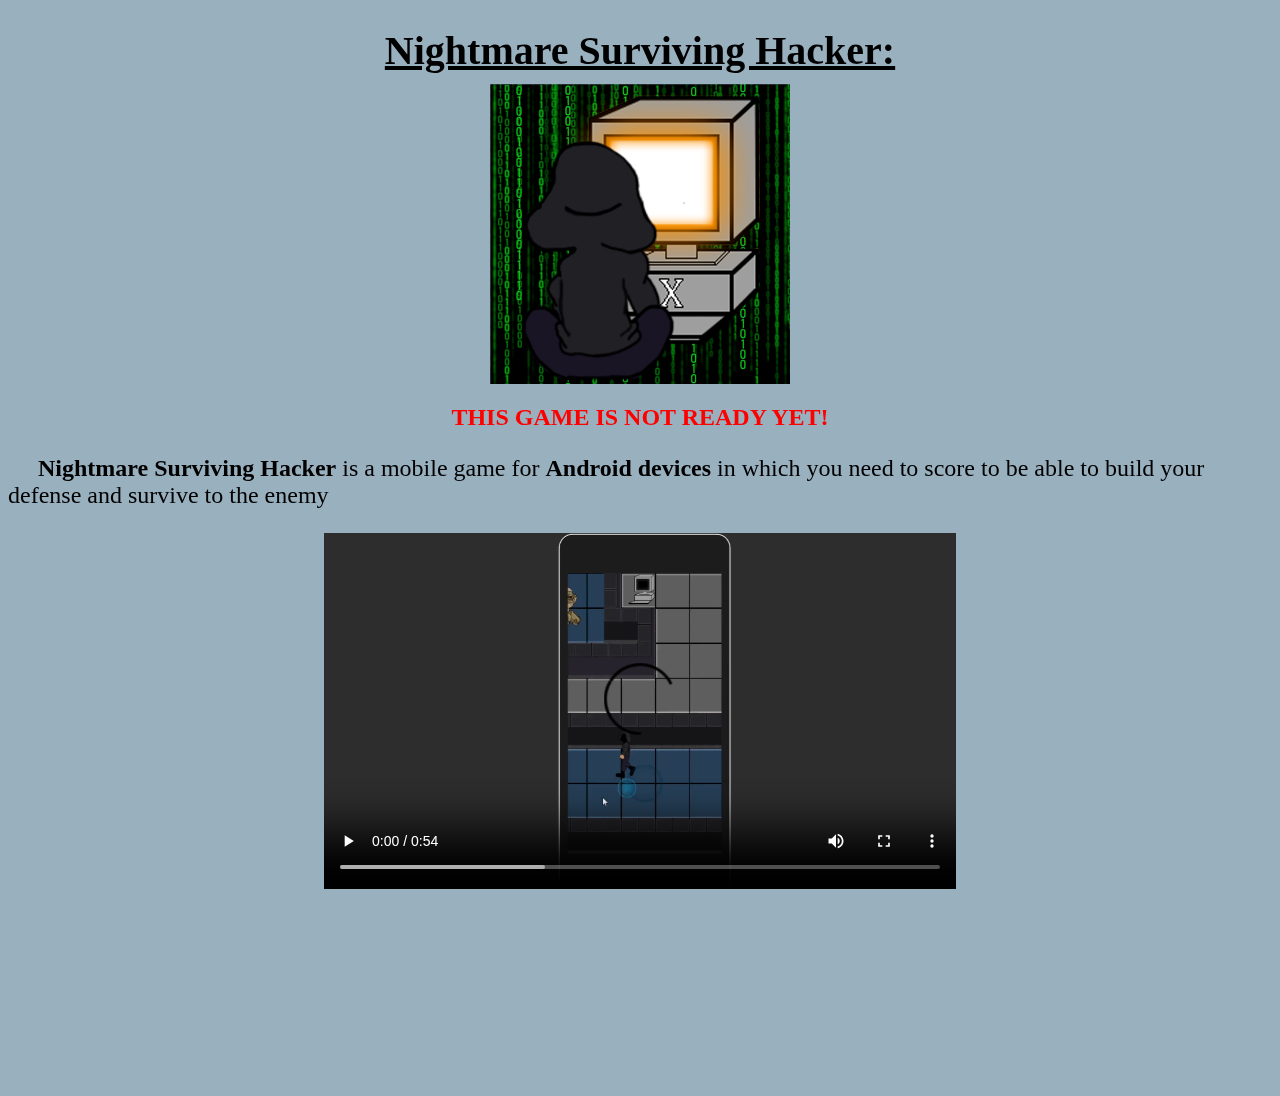
<file: Game Pages/Nightmare Surviving Hacker.html>
<!DOCTYPE html>
<html lang="en">
<head>
    <meta charset="UTF-8">
    <meta name="viewport" content="width=device-width, initial-scale=1.0">
    <title>Nightmare Surviving Hacker</title>

    <!-- Google tag (gtag.js) -->
    <script async src="https://www.googletagmanager.com/gtag/js?id=G-NLZ22PL6MQ"></script>
    <script>
        window.dataLayer = window.dataLayer || [];
        function gtag(){dataLayer.push(arguments);}
        gtag('js', new Date());

        gtag('config', 'G-NLZ22PL6MQ');
    </script> 
    
    <style>
        *{
            background-color: #99B0BF;
        }
        section{
            margin: auto;
        }
        h1{
            font-size: 250%;
            margin-bottom: 10px;
            text-align: center;
        }
        a{
            color: rgb(0, 47, 255);
        }
        p{
            font-size: 150%;
        }
        img#photo{
            width: 300px;
            display: block;
            margin: auto;
        }
        .photo{
            width: 48%;
            padding-top: 3px;
            padding-right: 5px;
            cursor: pointer;
            transition: 0.3s;
        }
        .photo:active{
            transform: scale(2);
        }
        .divsamplephoto{
            display: inline-table;
            text-align: center;
        }
        a:after {
            content: "\1F517";
            font-size: 25px; 
        }
        div#space{
            height: 200px;
        }
        @media screen and (min-width: 1024px){
            #video{
                display: block;
                margin: auto;
                width: 50%;
            }
        }
        @media screen and (max-width: 1024px){
            #video{
                display: block;
                margin: auto;
                width: 100%;
            }
        }
        h2{
            color: red;
            text-align: center;
        }
    </style>
</head>
<body >
    <section>
        <div>
            <h1><u>Nightmare Surviving Hacker:</u></h1>
            <img id="photo" src="../Imagens/Jogos/Nightmare Surviving Hacker/Profile Hacker.png" alt="Perfil Photo">
            <h2><b>THIS GAME IS NOT READY YET!</b></h2>
            <p> 
                &nbsp; &nbsp; &nbsp;<b>Nightmare Surviving Hacker</b> is a mobile game for <b>Android devices</b> in which you need to score to be able to build your defense and survive to the enemy 
            </p>
        </div>
        <div>
            <video id="video" src="../Imagens/Jogos/Nightmare Surviving Hacker/Sample Survive Hacker.mp4" controls>
                
            </video>
        </div>
        <!-- <div class="divsamplephoto">
            <img class="photo" src="" alt="Sample Photo">
            <img class="photo" src="" alt="Sample Photo">
        </div>  -->
        <div id="space"></div>
    </section>
</body>
</html>
</file>
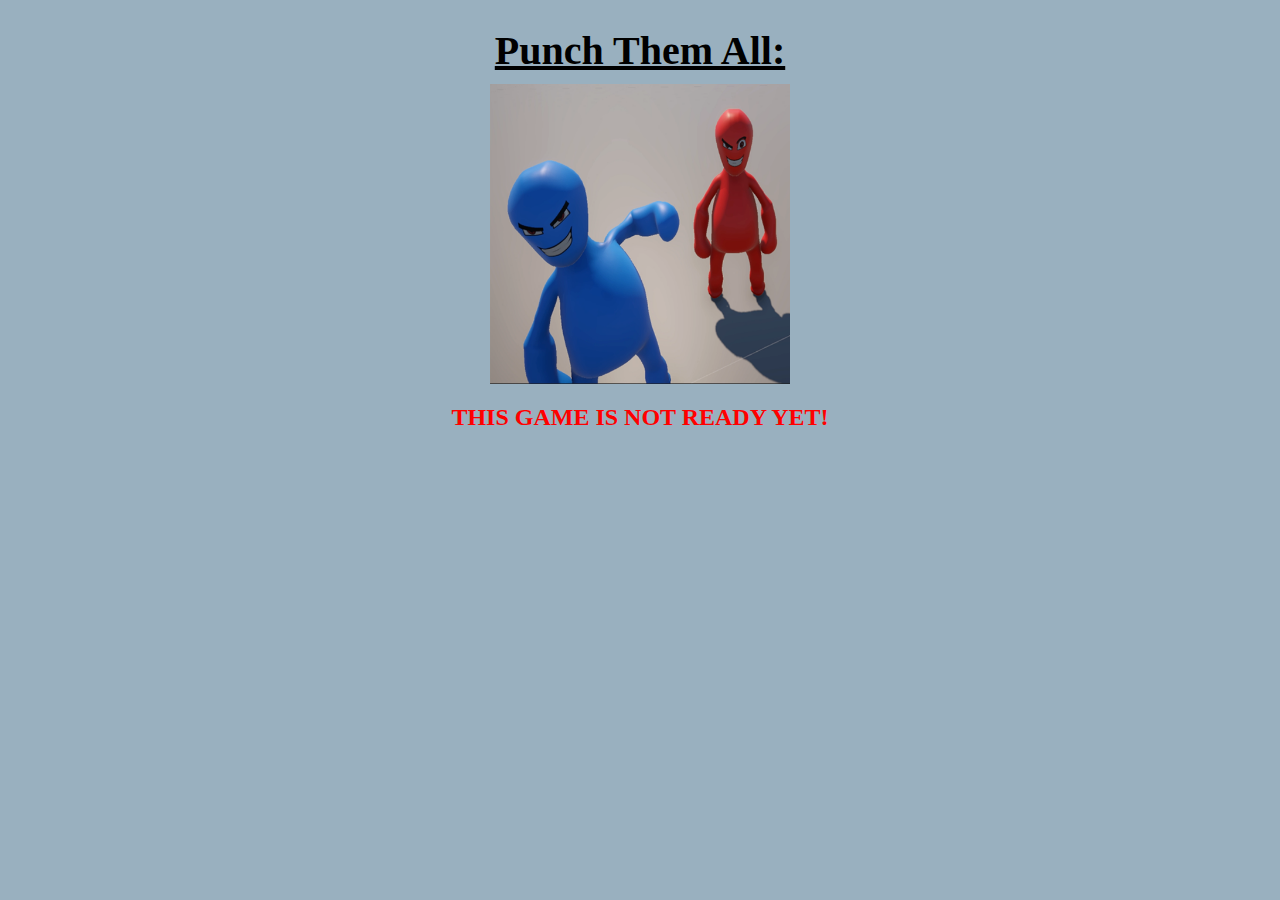
<file: Game Pages/Punch Them All.html>
<!DOCTYPE html>
<html lang="en">
<head>
    <meta charset="UTF-8">
    <meta name="viewport" content="width=device-width, initial-scale=1.0">
    <title>Punch Them All</title>

    <!-- Google tag (gtag.js) -->
    <script async src="https://www.googletagmanager.com/gtag/js?id=G-NLZ22PL6MQ"></script>
    <script>
        window.dataLayer = window.dataLayer || [];
        function gtag(){dataLayer.push(arguments);}
        gtag('js', new Date());

        gtag('config', 'G-NLZ22PL6MQ');
    </script> 
    
    <style>
        *{
            background-color: #99B0BF;
        }
        section{
            margin: auto;
        }
        h1{
            font-size: 250%;
            margin-bottom: 10px;
            text-align: center;
        }
        a{
            color: rgb(0, 47, 255);
        }
        p{
            font-size: 150%;
        }
        img#photo{
            width: 300px;
            display: block;
            margin: auto;
        }
        .photo{
            width: 48%;
            padding-top: 3px;
            padding-right: 5px;
            cursor: pointer;
            transition: 0.3s;
        }
        .photo:active{
            transform: scale(2);
        }
        .divsamplephoto{
            display: inline-table;
            text-align: center;
        }
        a:after {
            content: "\1F517";
            font-size: 25px; 
        }
        div#space{
            height: 200px;
        }
        @media screen and (min-width: 1024px){
            #video{
                display: block;
                margin: auto;
                width: 50%;
            }
        }
        @media screen and (max-width: 1024px){
            #video{
                display: block;
                margin: auto;
                width: 100%;
            }
        }
        h2{
            color: red;
            text-align: center;
        }
    </style>
</head>
<body >
    <section>
        <div>
            <h1><u>Punch Them All:</u></h1>
            <img id="photo" src="../Imagens/Jogos/Punch Them All/Profile Puncher.png" alt="Perfil Photo">
            <h2><b>THIS GAME IS NOT READY YET!</b></h2>
            <!-- <p> 
            </p> -->
        </div>
        <div>
            <!-- <video id="video" src="" controls>
                
            </video> -->
        </div>
        <!-- <div class="divsamplephoto">
            <img class="photo" src="" alt="Sample Photo">
            <img class="photo" src="" alt="Sample Photo">
        </div>  -->
        <div id="space"></div>
    </section>
</body>
</html>
</file>
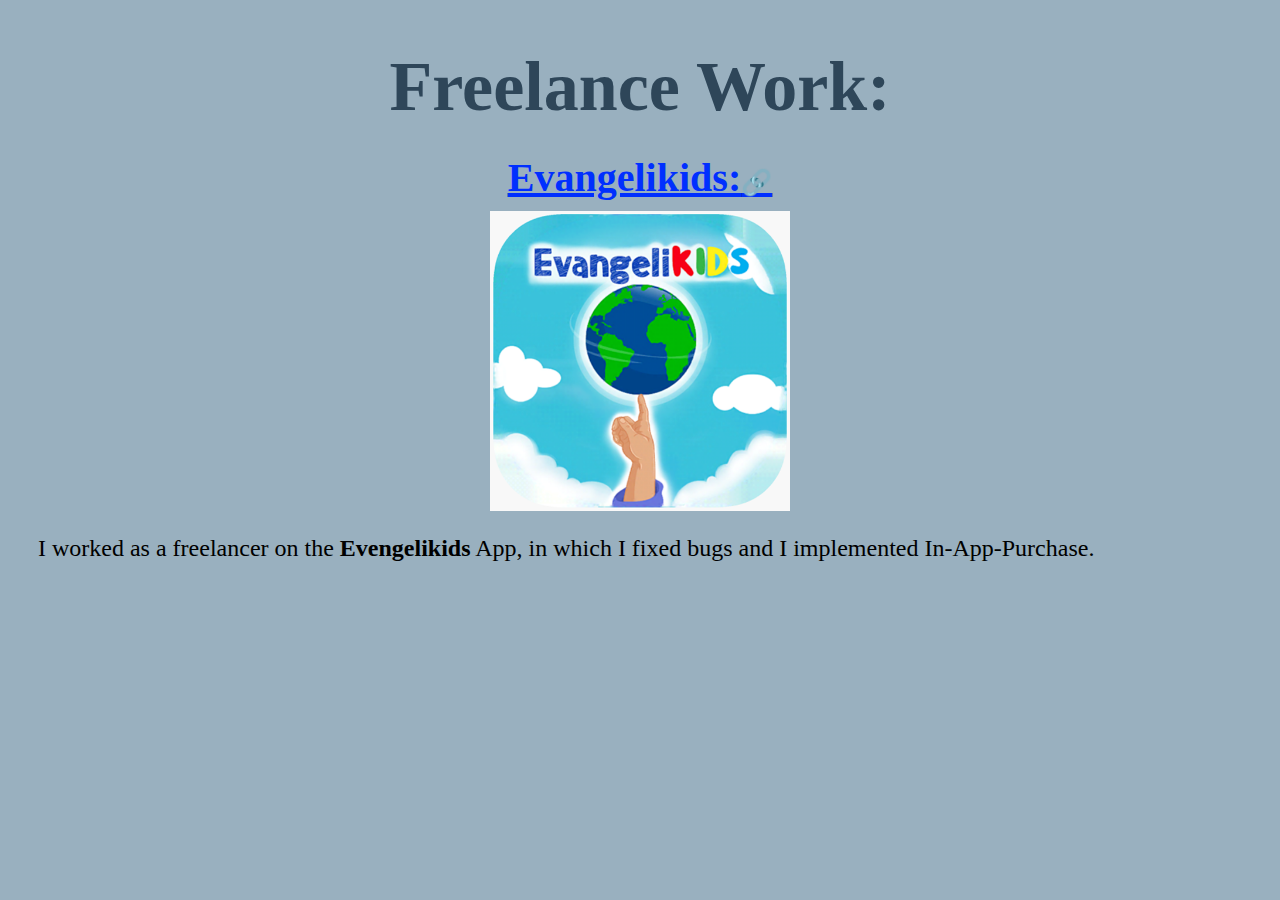
<file: Game Pages/Freelances/Evangelikids.html>
<!DOCTYPE html>
<html lang="en">
<head>
    <meta charset="UTF-8">
    <meta name="viewport" content="width=device-width, initial-scale=1.0">
    <title>Punch Them All</title>

    <!-- Google tag (gtag.js) -->
    <script async src="https://www.googletagmanager.com/gtag/js?id=G-NLZ22PL6MQ"></script>
    <script>
        window.dataLayer = window.dataLayer || [];
        function gtag(){dataLayer.push(arguments);}
        gtag('js', new Date());

        gtag('config', 'G-NLZ22PL6MQ');
    </script> 
    
    <style>
        *{
            background-color: #99B0BF;
        }
        h1#freelancetitle{
            font-size: 70px;
            color:  #2E4659;
        }
        section{
            margin: auto;
        }
        h1{
            font-size: 250%;
            margin-bottom: 10px;
            text-align: center;
        }
        a{
            color: rgb(0, 47, 255);
        }
        p{
            font-size: 150%;
        }
        img#photo{
            width: 300px;
            display: block;
            margin: auto;
        }
        .photo{
            width: 48%;
            padding-top: 3px;
            padding-right: 5px;
            cursor: pointer;
            transition: 0.3s;
        }
        .photo:active{
            transform: scale(2);
        }
        .divsamplephoto{
            display: inline-table;
            text-align: center;
        }
        a:after {
            content: "\1F517";
            font-size: 25px; 
        }
        div#space{
            height: 200px;
        }
        @media screen and (min-width: 1024px){
            #video{
                display: block;
                margin: auto;
                width: 50%;
            }
        }
        @media screen and (max-width: 1024px){
            #video{
                display: block;
                margin: auto;
                width: 100%;
            }
        }
        h2{
            color: red;
            text-align: center;
        }
    </style>
</head>
<body >
    <section>
        <div id="freelancer">
            <h1 id="freelancetitle">Freelance Work:</h1>
            <h1><u><a href="https://play.google.com/store/apps/details?id=com.EvangeliKids&pcampaignid=web_share" target="_blank">Evangelikids:</a></u></h1>
            <img id="photo" src="../../Imagens/Jogos/Freelances/Evangelikids/ProfilePhotoEK.png" alt="Perfil Photo">
            <p id="freelancedescription">           
                &nbsp; &nbsp; &nbsp;I worked as a freelancer on the <b>Evengelikids</b> App, in which I fixed bugs and I implemented In-App-Purchase.
            </p>
        </div> 
        <div id="space"></div>
    </section>
</body>
</html>
</file>
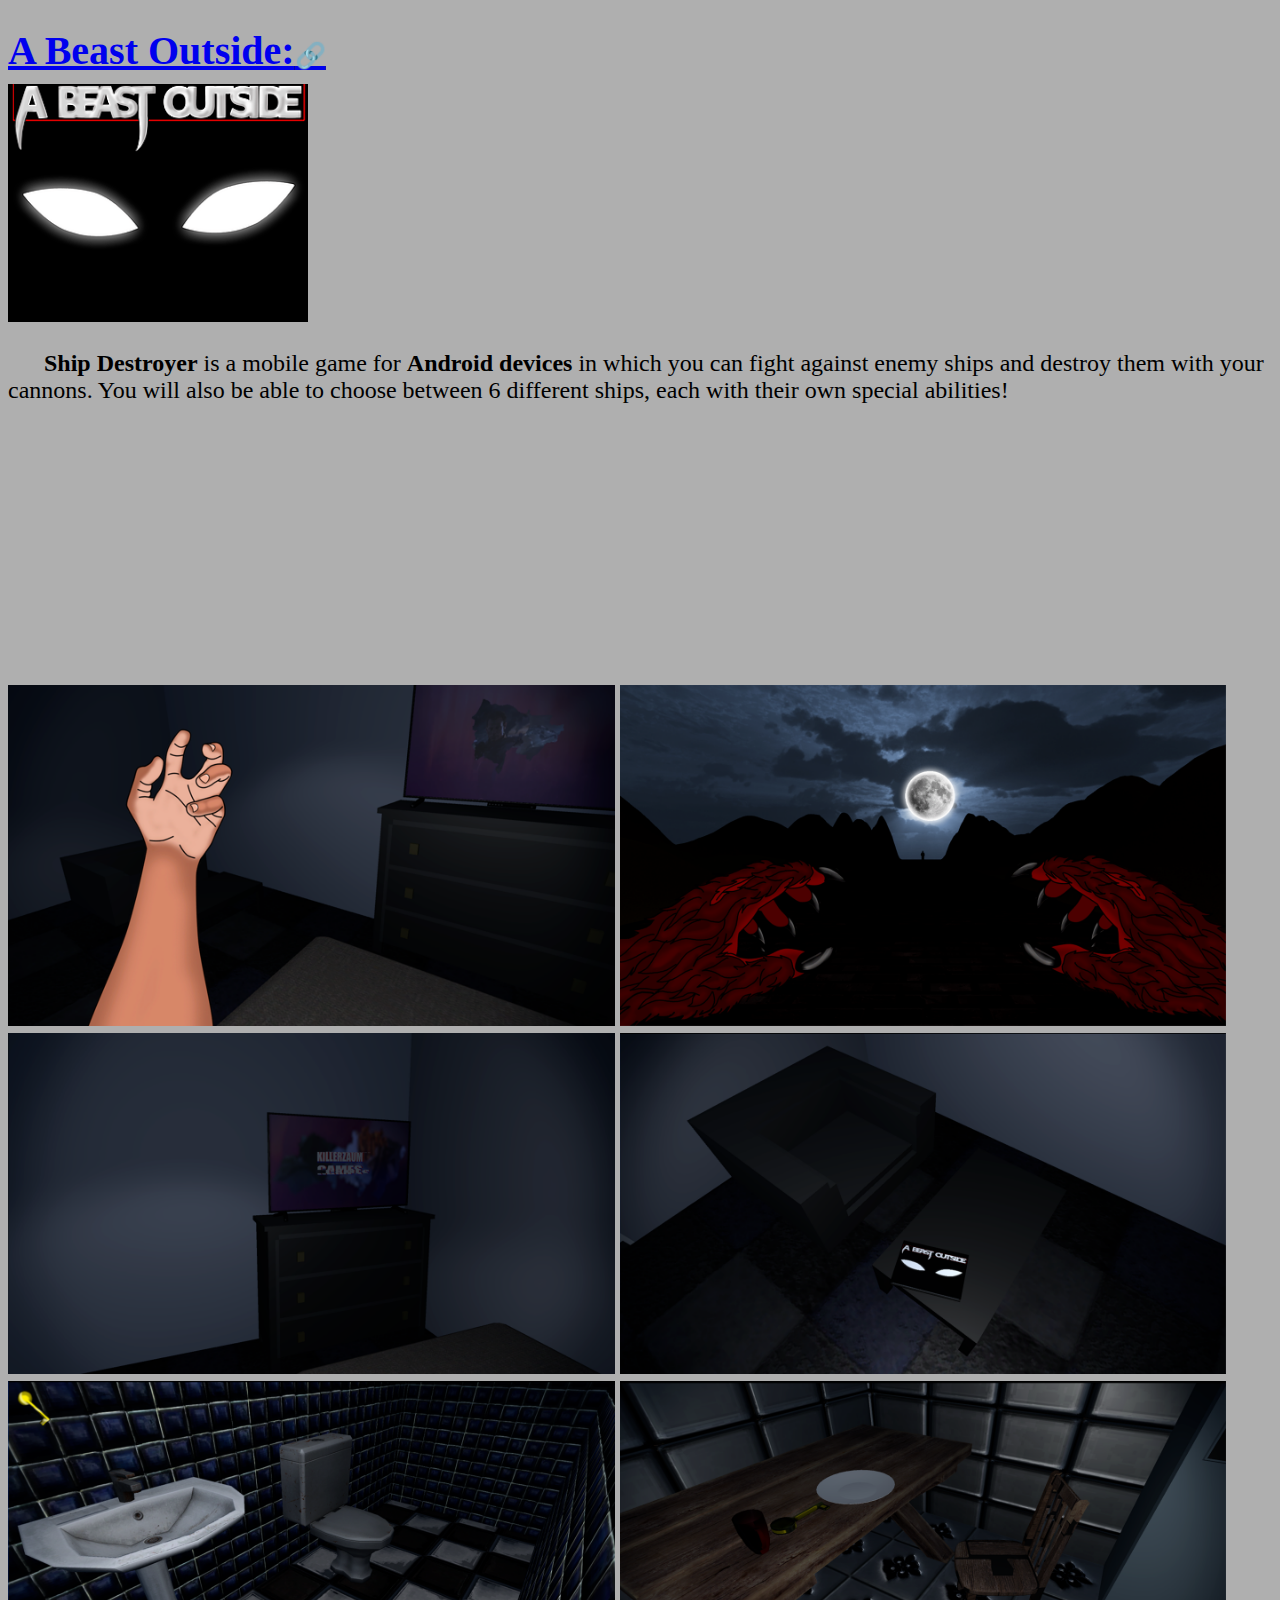
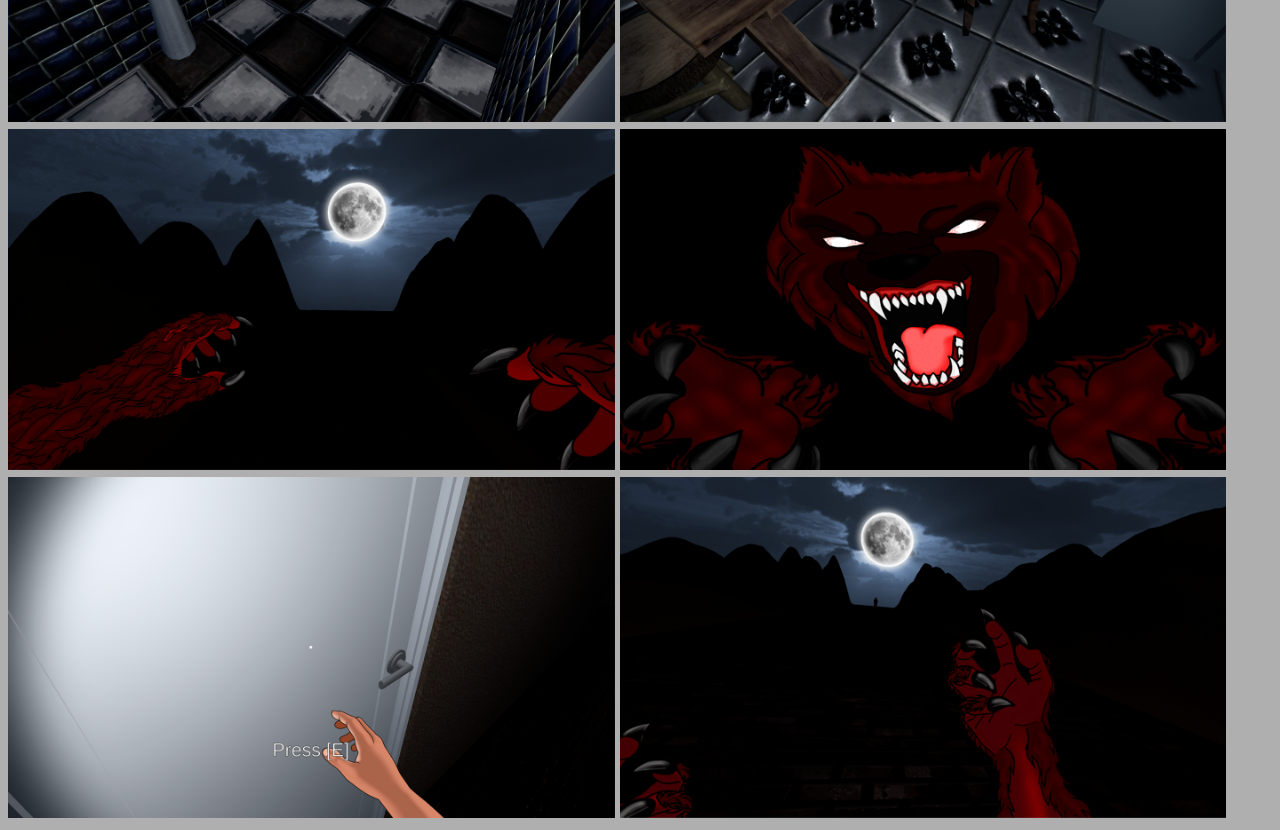
<file: JorgeMauadiePortfolio/Game Pages/abeastoutside.html>
<!DOCTYPE html>
<html lang="pt_BR">
<head>
    <meta charset="UTF-8">
    <meta name="viewport" content="width=device-width, initial-scale=1.0">
    <title>Ship Destroyer</title>
    <style>
        *{
            background-color: rgb(175, 175, 175);
        }
        section{
            margin: auto;
        }
        h1{
            font-size: 250%;
            margin-bottom: 10px;
        }
        p{
            font-size: 150%;
        }
        img#photo{
            width: 300px;
        }
        .photo{
            /* width: 1000px; */
            width: 48%;
            padding-top: 3px;
            padding-right: 5px;
        }
        .divsamplephoto{
            display: inline-table;
        }
        #video{
            width: 50%;
        }
        a:after {
            content: "\1F517";
            font-size: 25px; 
        }
    </style>
</head>
<body>
    <section>
        <div>
            <h1><u><a href="https://gamedevbyjorge.itch.io/a-beast-outside" target="_blank">A Beast Outside:</a></u></h1>
            <img id="photo" src="../Imagens/Jogos/A Beast Outside/ProfilePhotoABO.png" alt="Perfil Photo">
            <p> &nbsp; &nbsp; &nbsp; 
                <b>Ship Destroyer</b> is a mobile game for <b>Android devices</b> in which you can fight against enemy ships and destroy them with your cannons. You will also be able to choose between 6 different ships, each with their own special abilities!
                <!-- Ship Destroyer é um jogo mobile para dispositivos Android onde poderá lutar contra navios inimigos e destruí-los com seus canhões. Você também poderá escolher entre 6 navios diferentes, cada um com suas próprias habilidades especiais! -->
            </p>
        </div>
        <div>
            <iframe id="video" height="250" src="https://www.youtube.com/embed/-j-JZupnu0U" title="A Beast Outside - Trailer!" frameborder="0" allow="accelerometer; autoplay; clipboard-write; encrypted-media; gyroscope; picture-in-picture; web-share" allowfullscreen></iframe>
        </div>
        <div class="divsamplephoto">
            <img class="photo" src="../Imagens/Jogos/A Beast Outside/1.png" alt="Sample Photo">
            <img class="photo" src="../Imagens/Jogos/A Beast Outside/2.png" alt="Sample Photo">
            <img class="photo" src="../Imagens/Jogos/A Beast Outside/3.png" alt="Sample Photo">
            <img class="photo" src="../Imagens/Jogos/A Beast Outside/4.png" alt="Sample Photo">
            <img class="photo" src="../Imagens/Jogos/A Beast Outside/5.png" alt="Sample Photo">
            <img class="photo" src="../Imagens/Jogos/A Beast Outside/6.png" alt="Sample Photo">
            <img class="photo" src="../Imagens/Jogos/A Beast Outside/7.png" alt="Sample Photo">
            <img class="photo" src="../Imagens/Jogos/A Beast Outside/8.png" alt="Sample Photo">
            <img class="photo" src="../Imagens/Jogos/A Beast Outside/9.png" alt="Sample Photo">
            <img class="photo" src="../Imagens/Jogos/A Beast Outside/10.png" alt="Sample Photo">
        </div>
    </section>

    <script>
        //aqui fazer mostrar todas as 10 fotos depois
    </script>
</body>
</html>
</file>
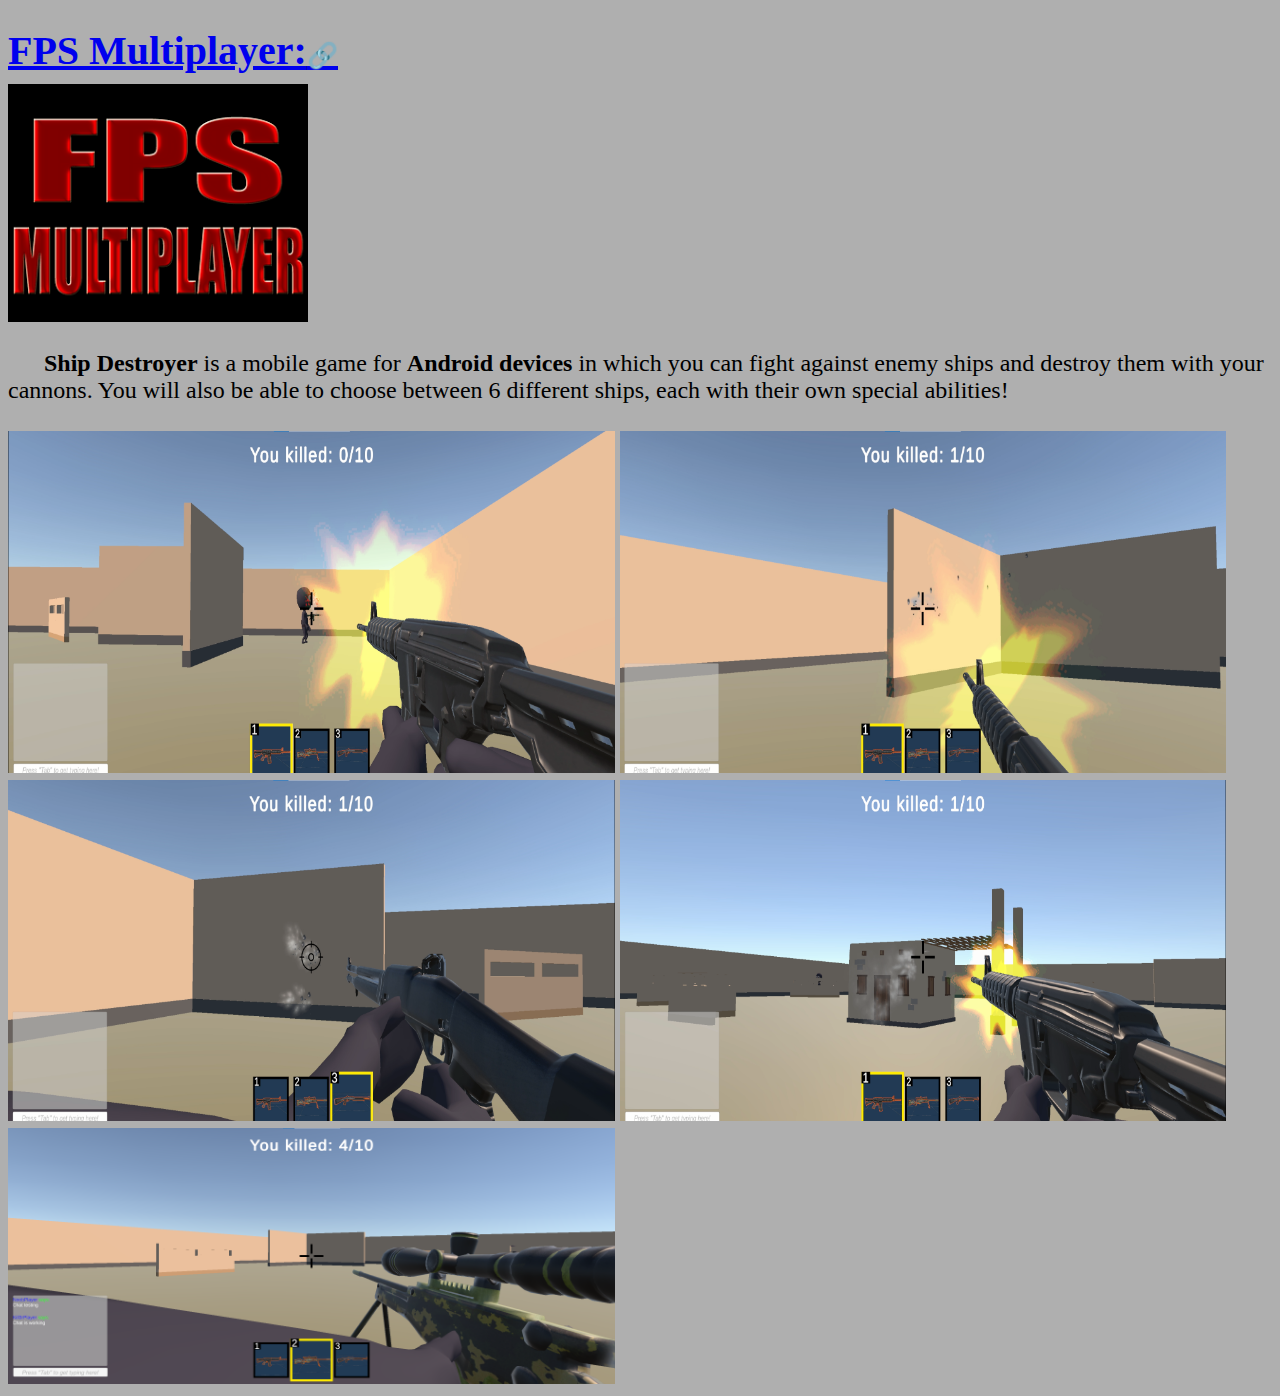
<file: JorgeMauadiePortfolio/Game Pages/fpsmultiplayer.html>
<!DOCTYPE html>
<html lang="pt_BR">
<head>
    <meta charset="UTF-8">
    <meta name="viewport" content="width=device-width, initial-scale=1.0">
    <title>Ship Destroyer</title>
    <style>
        *{
            background-color: rgb(175, 175, 175);
        }
        section{
            margin: auto;
        }
        h1{
            font-size: 250%;
            margin-bottom: 10px;
        }
        p{
            font-size: 150%;
        }
        img#photo{
            width: 300px;
        }
        .photo{
            /* width: 1000px; */
            width: 48%;
            padding-top: 3px;
            padding-right: 5px;
        }
        .divsamplephoto{
            display: inline-table;
        }
        #video{
            width: 50%;
        }
        a:after {
            content: "\1F517";
            font-size: 25px; 
        }
    </style>
</head>
<body>
    <section>
        <div>
            <h1><u><a href="https://gamedevbyjorge.itch.io/fps-multiplayer" target="_blank">FPS Multiplayer:</a></u></h1>
            <img id="photo" src="../Imagens/Jogos/FPS Multiplayer/ProfilephotoFPS.png" alt="Perfil Photo">
            <p> &nbsp; &nbsp; &nbsp; 
                <b>Ship Destroyer</b> is a mobile game for <b>Android devices</b> in which you can fight against enemy ships and destroy them with your cannons. You will also be able to choose between 6 different ships, each with their own special abilities!
                <!-- Ship Destroyer é um jogo mobile para dispositivos Android onde poderá lutar contra navios inimigos e destruí-los com seus canhões. Você também poderá escolher entre 6 navios diferentes, cada um com suas próprias habilidades especiais! -->
            </p>
        </div>
        <div class="divsamplephoto">
            <img class="photo" src="../Imagens/Jogos/FPS Multiplayer/1.png" alt="Sample Photo">
            <img class="photo" src="../Imagens/Jogos/FPS Multiplayer/2.png" alt="Sample Photo">
            <img class="photo" src="../Imagens/Jogos/FPS Multiplayer/3.png" alt="Sample Photo">
            <img class="photo" src="../Imagens/Jogos/FPS Multiplayer/4.png" alt="Sample Photo">
            <img class="photo" src="../Imagens/Jogos/FPS Multiplayer/5.png" alt="Sample Photo">
        </div>
    </section>

    <script>
        //aqui fazer mostrar todas as 10 fotos depois
    </script>
</body>
</html>
</file>
<file: style.css>
/*=====>>> MAIN STYLE <<<=====*/
*{
    margin: auto;
    padding: 0;
    box-sizing: border-box;
    font: normal;
}
body{ 
    /* background-color: rgb(0, 0, 0); */
    background-color: #2E4659;
    height: 100vh;
}
@media screen and (min-width: 1024px){
    .flex{
        display: flex;
    }
}
@media screen and (max-width: 1024px){
    .flex{
        display: flex;  
        /* flex-direction: row-reverse; */
        flex-direction: column-reverse;
    }
    #projectsmenu{
        order: 2;
    }
    main{
        order: 1;
    }
    #about{
        order: 3;
    }
}
/*=====>>> HEADER <<<=====*/
header{
    padding-top: 50px;
    min-width: 516px;
    max-width: 1540px;
    height: 720px;
}
/*responsive style*/
@media screen and (min-width: 1024px){
    h1#titleprojects{
        text-align: center;
        padding-top: 10%;
    }
    div#projectsmenu{
        /* background-color: rgb(38, 36, 44); */
        background-color: #0D171F;
        min-width: 90px;
        width: 150px;
        height: 720PX;
        /* color: rgb(255, 123, 0); */
        color: #D16630;
        margin-right: 0.5%;
        border-top-left-radius: 30px;
        border-bottom-left-radius: 30px;
    }
    header nav div#projectsmenu ul{
        list-style-type: none;
        margin-top: 20%;
    }
    header nav div#projectsmenu ul li{
        color: #F1F4F7;
        padding: 15% 15%;
        cursor: pointer;
        transition: 0.3s;
        font-size: 12px;
    }
    header nav div#projectsmenu ul li:hover{
        color: rgb(0, 0, 0);
        padding: 15% 30%;
        font-size: 12px;
        transform: scale(1.2);
        /* background-color: rgba(231, 231, 231, 0.493); */
        background-color: #b4c5d17e;
    }
} 
@media screen and (max-width: 1024px){
    h1#titleprojects{
        margin-top: auto;
        margin-left: 10px;
        margin-right: 10px;
        font-size: 20px;
    }
    div#projectsmenu{
        display: block;
        /* background-color: rgb(38, 36, 44); */
        background-color: #0D171F;
        width: 100%;
        /* height: 70px; */
        height: 100%;
        text-align: center;
        /* color: rgb(255, 123, 0); */
        color: #D16630;
        display: inline-flex;
    }
    header nav div#projectsmenu ul{ 
        display: inline-block;
        text-align: center;
        list-style-type: none;
        width: 70%;
        height: 100%;
        /* background-color: red; */
    }
    header nav div#projectsmenu ul li{ 
        display: inline-block;
        margin: 5px;
        padding: 8px;
        /* color: rgb(231,u 231, 231); */
        color: #F1F4F7;
        cursor: pointer;
        transition: 0.3s;
        font-size: 12px;
        /* background-color: green; */
    }
    header nav div#projectsmenu ul li:hover{
        color: rgb(0, 0, 0);
        font-size: 12px;
        transform: scale(1.5);
    }
} 
/*=====>>> CONTENT <<<=====*/
.rolagem{
    overflow: auto;
}
@media screen and (min-width: 1024px){
    main section div#content{
        /* background-color: rgb(231, 231, 231); */
        background-color: #B4C5D1;
        height: 720px;
    }
}
@media screen and (max-width: 1024px){
    main section div#content{
        /* background-color: rgb(231, 231, 231); */
        background-color: #B4C5D1;
        height: 720PX;
        width: 100%;
        margin-top: 5px; 
    }
}
/*=====>>> ABOUT ME <<<======*/
@media screen and (min-width: 1024px){
    div#about{
        /* background-color:rgb(38, 36, 44); */
        background-color: #0D171F;
        width: 400px;
        height: 720px;
        color: #F1F4F7;
        margin-left: 0.5%;
        border-top-right-radius: 30px;
        border-bottom-right-radius: 30px;
    }
    #myname{
        /* color: rgb(255, 123, 0); */
        color: #D16630;
        text-align: center;
        text-transform: uppercase;
        padding-top: 5%;
        padding-bottom: 5%;
        font-size: 200%; 
    }
    #profilephoto{
        width: 300px;
    }
    header nav div#about ul li{
        color: #F1F4F7;
        padding: 1% 15%;
        cursor: pointer;
        transition: 0.3s;
    }
    header nav div#about ul#socialmedia {
        display: flex;
        width: 50%;
        text-align: center;
    }
    header nav div#about ul#socialmedia i{
        font-size: 35px;
    }


    header nav div#about ul#tecnologies li img{
        width: 45px;
    } 
    header nav div#about ul#tecnologies li{
        display: inline-flex;
        padding: 0;
        margin: 5px;
    }
    header nav div#about ul#tecnologies{
        display: block;
        width: 80%;
        height: 140px;
        text-align: center;
    }


    header nav div#about ul{
        display: inline-flex;
        list-style-type: none;
        padding: 5% 6%;
    }
    header nav div#about ul li.interact:hover{
        color: black;
        transform: scale(1.25);
    }


    .resume{
        display: flex;
        list-style-type: none;
        padding: 2%;
        display: block;
        text-align: center;
    } 
    div#contactme{
        display: inline-block;
        text-align: center;
        width: 100%;
    }
    i#phone{
        color: rgb(3, 196, 3);
        display: inline-block;
        margin-top: 10px;
    }
    i#email{
        /* color: rgb(255, 123, 0); */
        color: #D16630;
        text-decoration: none;
    }
    a.contactClick{
        color: #D0DDE4;
        
        text-decoration: none;
        font-weight: lighter;
    }
    a.contactClick:hover{
        /* color: rgb(255, 123, 0); */
        color: #D16630; 
        text-decoration: none;
        font-weight: bolder;
    }
    h2{
        /* color: rgb(0, 0, 0); */
        color: #5E788C;
        text-decoration: underline 2px #5E788C;
        font-size: 30px;
    }
    .contacts{
        margin: 10px;
        font-size: 18px;
    }
}
@media screen and (max-width: 1023px){
    div#about{
        /* background-color: rgb(80, 61, 138); */
        background-color: #0D171F;
        /* width: 375px; */
        width: 100%;
        max-height: 720PX;
        color: #F1F4F7;
        /* margin-left: 0.5%; */
        margin-bottom: 5px;
        border-top-right-radius: 30px;
        border-top-left-radius: 30px;
    }
    #myname{
        /* color: rgb(255, 123, 0); */
        color: #D16630;
        text-align: center;
        text-transform: uppercase;
        padding-top: 10px;
        padding-bottom: 10px;
        font-size: 200%; 
    }
    #profilephoto{
        display: block;
        width: 200px;
        margin: auto;
    }
    header nav div#about ul li{
        display:inline-block;
        color: #F1F4F7;
        padding-top: 3%;
        margin: 5px;
        cursor: pointer;
        transition: 0.3s;
    }
    header nav div#about ul#socialmedia {
        display: block;
        width: 100%;
        text-align: center;
        margin-top: 0;
        padding-top: 3px;
        padding-bottom: 10px;
    }
    header nav div#about ul#socialmedia i{
        font-size: 30px;
    }
    header nav div#about ul{
        display: inline-flex;
        list-style-type: none;
        padding: 5% 6%;
        display: block;
        text-align: center;
    } 
    header nav div#about ul#tecnologies li img{
        width: 35px;
    }  
    header nav div#about ul#tecnologies li{
        display: inline-flex;
        margin: auto;
        margin: 5px;
    }
    header nav div#about ul#tecnologies{
        display: block;
        width: 40%;
        height: 100%;
        text-align: center;
    }
    header nav div#about ul li.interact:hover{
        color: black;
        transform: scale(1.25);
    }


    .resume{
        display: block;
        width: 200px;
        list-style-type: none;
        padding-bottom: 18px;
        padding-top: 18px;
        text-align: center;
        margin-top: 5px;
        margin-bottom: 10px;
        color: rgb(30, 255, 0);
    } 
    div#contactme{
        display: inline-block;
        text-align: center;
        width: 100%;
    }
    i#phone{
        display: inline-block;
        color: rgb(3, 196, 3);
        margin-top: 10px;
    }
    i#email{
        /* color: rgb(255, 123, 0); */
        color: #D16630;
    }
    h2{
        color: #5E788C;
        text-decoration: underline 2px #5E788C;
        font-size: 30px;
    }
    .contacts{
        margin: 10px;
        font-size: 18px;
    }

    a.contactClick{
        color: #D0DDE4;
        text-decoration: none;
        font-weight: lighter;
    }
    a.contactClick:hover{
        /* color: rgb(255, 123, 0); */
        color: #D16630; 
        text-decoration: none;
        font-weight: bolder;
    }
}

i{
    /* color: rgb(0, 60, 255); */
    color: #5E788C;
}
i:hover{
    /* color: #ff7b00; */
    color: #D16630; 
}
</file>
<file: styleIframes.css>
/* iframe#shipdestroyer{
    height: 267.5%;
}
iframe#abeastoutside{
    height: 285.5%;
}
iframe#fpsmultiplayer{
    height: 167.5%;
} */
p#contenttext{
    color: #00000000;
}
@media screen and (max-width: 1024px){
    .line hr{
        border: 0;
        height: 80px;
        width: 2px;
        background-color: #ff7b00;
    }
    iframe{
        padding-left: 2.5%;
        padding-top: 2.5%;
        width: 97.5%;
        height: 50%;
        background-color: rgb(255, 255, 255);
    }
}
@media screen and (min-width: 1024px){
    .line hr{
        border: 0;
        height: 3px;
        background: #ff7b00;
    }
    iframe{
        padding-left: 2.5%;
        padding-top: 2.5%;
        width: 97.5%;
        height: 50%;
    }
}
</file>
<file: PreviewStyle.css>
div#content{
    text-align: center;
}
.previewcontent img{
    display: block;
    width: 90%;
    border-radius: 20%;
    padding-top: 10px;
    /* background-color: green; */
}
.previewcontent{
    display: inline-block;
    width: 200px;
    height: 250px;
    border-radius: 20%;
    margin: 20px;
    box-shadow: 10px 10px 5px black;
    /* box-shadow: 10px 10px 5px #0D171F; */

    background-color: rgb(38, 36, 44);
    /* background-color: #0D171F; */

    cursor: pointer;
    transition: 0.3s;
}
.previewcontent:hover{
    display: inline-block;
    width: 200px;
    height: 250px;
    border-radius: 20%;
    margin: 20px;
    /* box-shadow: 8px 8px 8px rgb(0, 26, 255); */
    box-shadow: 8px 8px 8px  rgb(255, 123, 0);
    background-color: rgb(38, 36, 44);

    transform: scale(1.1);
}
.previewcontent h1{
    text-align: center;
    color: rgb(255, 123, 0);
    margin: 5px;
}
div#content i{
    display: block;
    color:green;
    font-size: 20px;
    margin: 5px auto;
    width: 50px;
}
div#content i:hover{
    display: block;
    color: rgb(255, 123, 0);
    font-size: 20px;
    margin: 5px auto;
    width: 50px;
}
</file>
<file: TanslateLanguages.css>
@media screen and (min-width: 1024px){
    div#languages{
        display: flex;
        /* background-color: rgb(255, 0, 0); */
    }
    div#languages ul{
        display: inline-flex;
        gap: 30px;
        margin-right: 5%;
        margin-bottom: 5px;
        /* background-color: rgb(0, 255, 128); */
    }
    div#languages ul li{
        list-style: none;
        transition: 0.3s;
        cursor: pointer;
        /* background-color: rgb(0, 26, 255); */
    }
    div#languages ul li:hover{
        transform: scale(1.25);
    }
    div#languages ul li img{
        /* background-color: rgb(225, 0, 255); */
        width: 70px;
    }
}
@media screen and (max-width: 1024px){
    div#languages{
        display: flex;
        /* background-color: red; */
    }
    div#languages ul{
        display: inline-flex;
        gap: 30px;
        margin: auto;
        padding-bottom: 10px;
        /* background-color: rgb(0, 255, 128); */
    }
    div#languages ul li{
        list-style: none;
        transition: 0.3s;
        cursor: pointer;
        /* background-color: rgb(0, 26, 255); */
    }
    div#languages ul li:hover{
        transform: scale(1.25);
    }
    div#languages ul li img{
    
        /* background-color: rgb(225, 0, 255); */
        width: 70px;
    }
}
</file>
